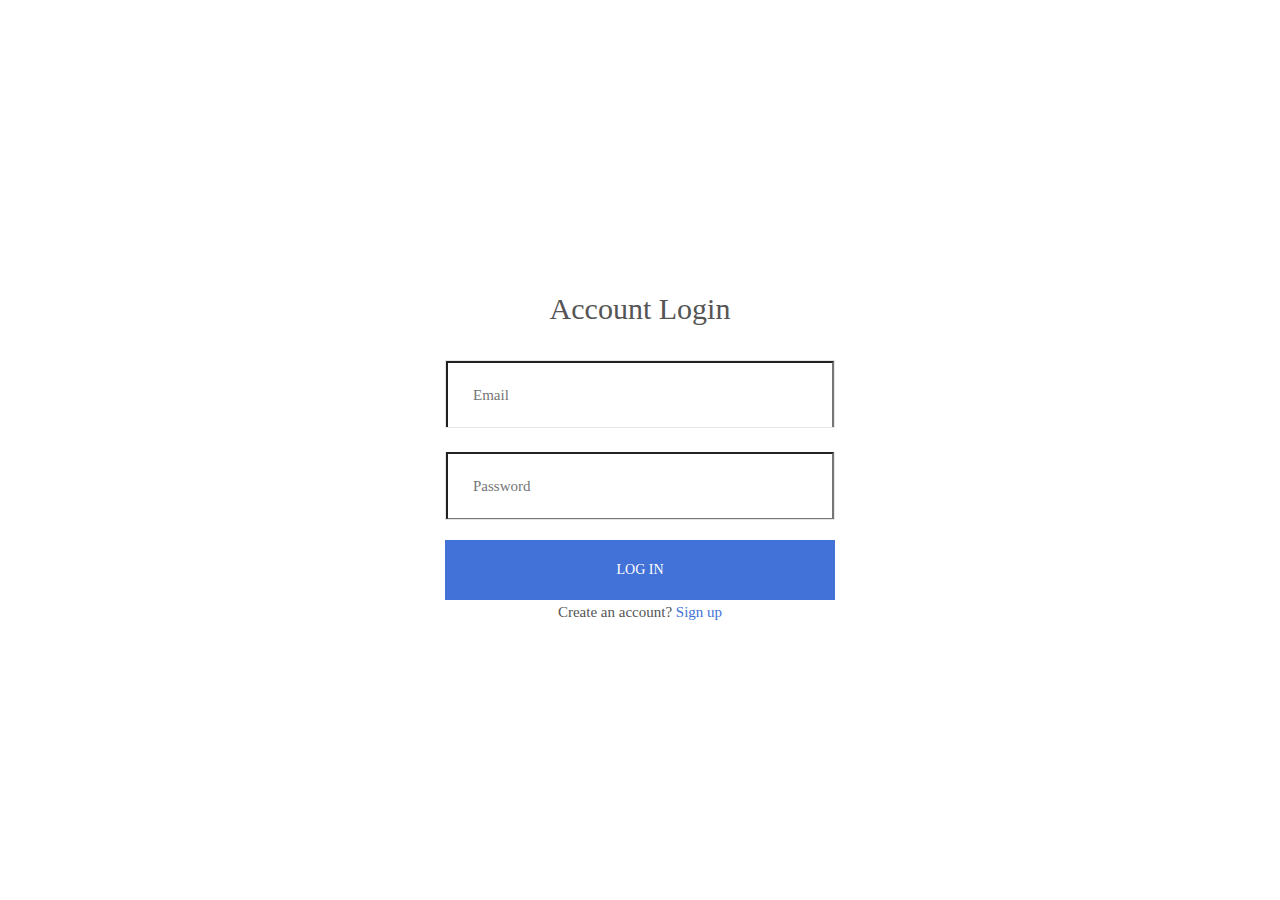
<file: index.html>
<!DOCTYPE html>
<html lang="en">
<head>
	<title>Login Page</title>
	<meta charset="UTF-8">
	<meta name="viewport" content="width=device-width, initial-scale=1">
<link rel="stylesheet" href="https://stackpath.bootstrapcdn.com/bootstrap/4.2.1/css/bootstrap.min.css">




	<link rel="stylesheet" type="text/css" href="css/util.css">
	<link rel="stylesheet" type="text/css" href="css/main.css">
<!--===============================================================================================-->
</head>
<body>
	<div class="limiter">
		<div class="container-login100">
			<div class="wrap-login100 p-l-55 p-r-55 p-t-65 p-b-50">
				<form class="login100-form validate-form" action= "home.html" >
					<span class="login100-form-title p-b-33" role="heading">
						Account Login	
					</span>
					<div class="wrap-input100 validate-input" data-validate = "Valid email is required: ex@abc.xyz">
						<input aria-label="Email" class="input100" type="email" name="email" placeholder="Email" required >
						
					</div><br>
					<div class="wrap-input100 rs1 validate-input" data-validate="Password is required">
						<input aria-label="Password" class="input100" type="password" name="pass" placeholder="Password"  required >
						
					</div>
					<div class="container-login100-form-btn m-t-20">
						<button class="login100-form-btn" >
							Log In
						</button>
					</div>
				
					<div class="text-center">
						<span class="txt1">
							Create an account?
						</span>

						<a href="signup.html" class="txt2 hov1">
							Sign up
						</a>
					</div>
				</form>
			</div>
		</div>
	</div>
</body>
</html>
</file>
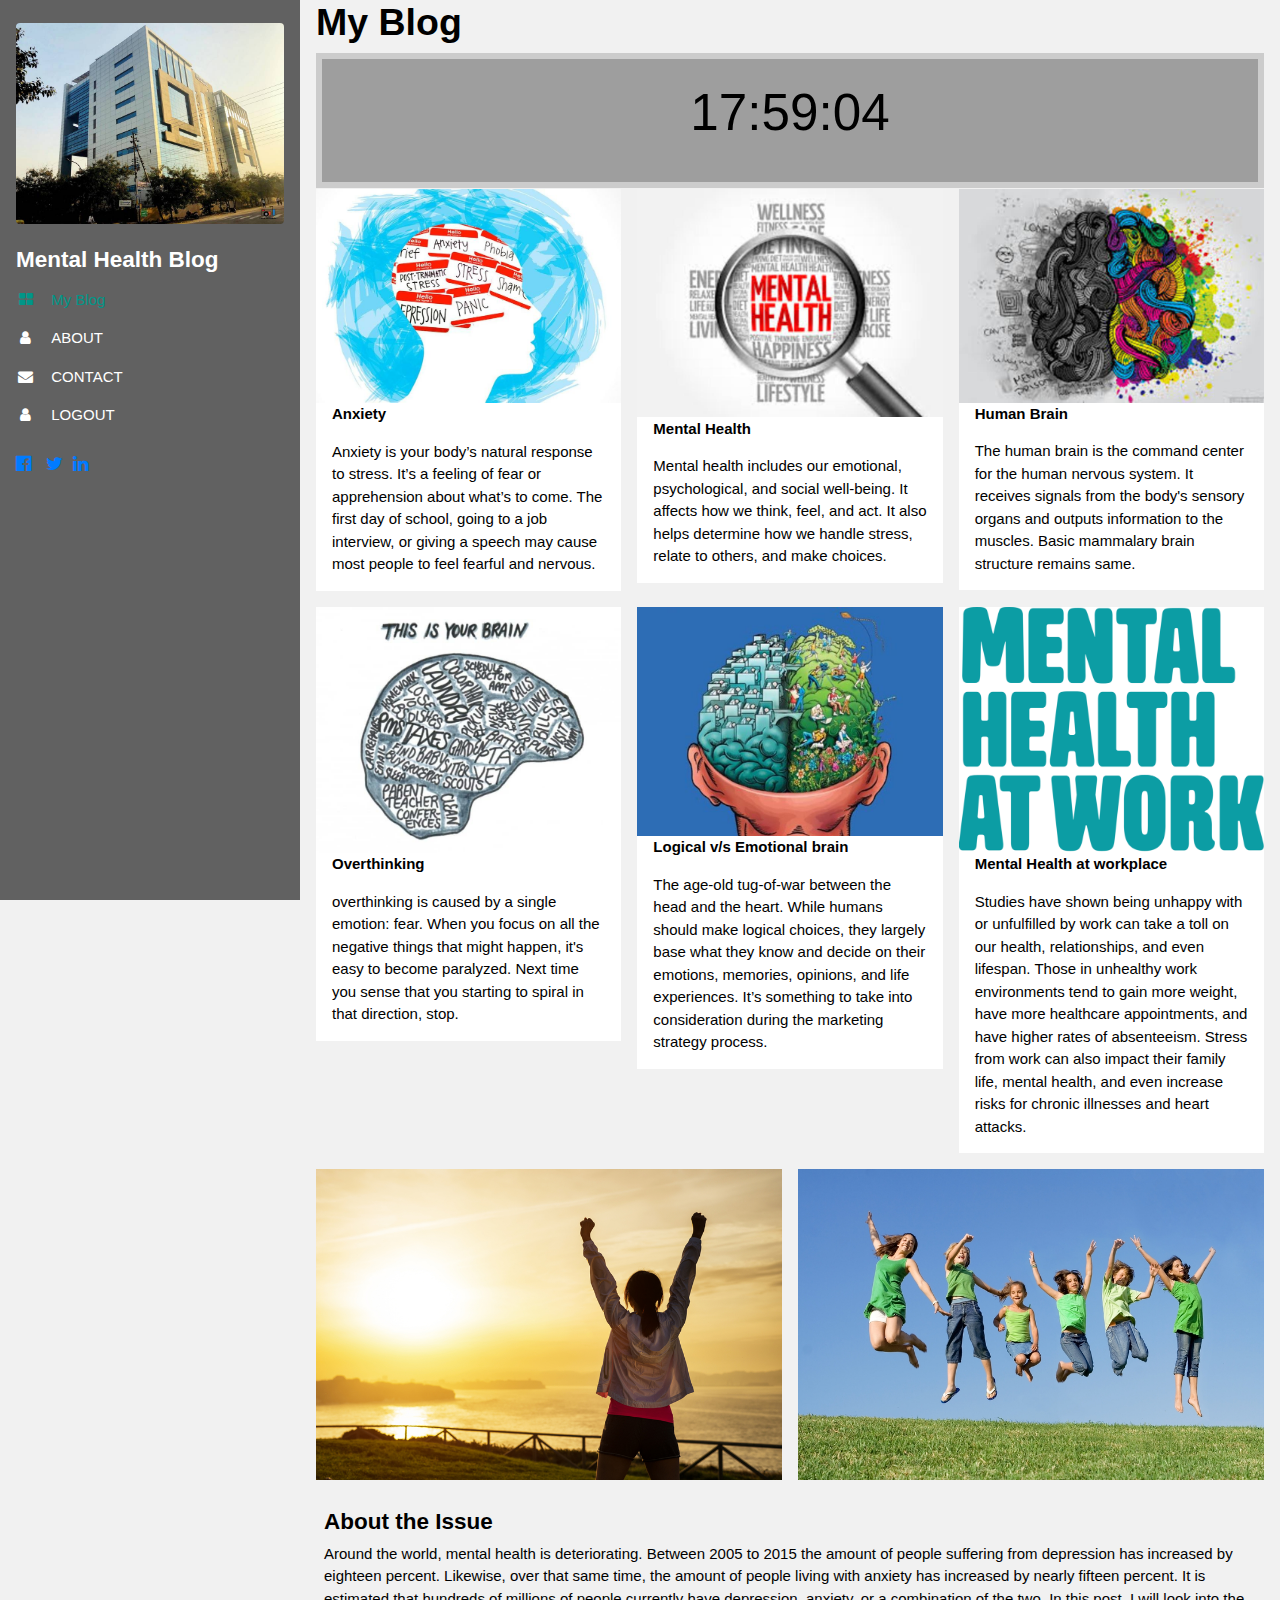
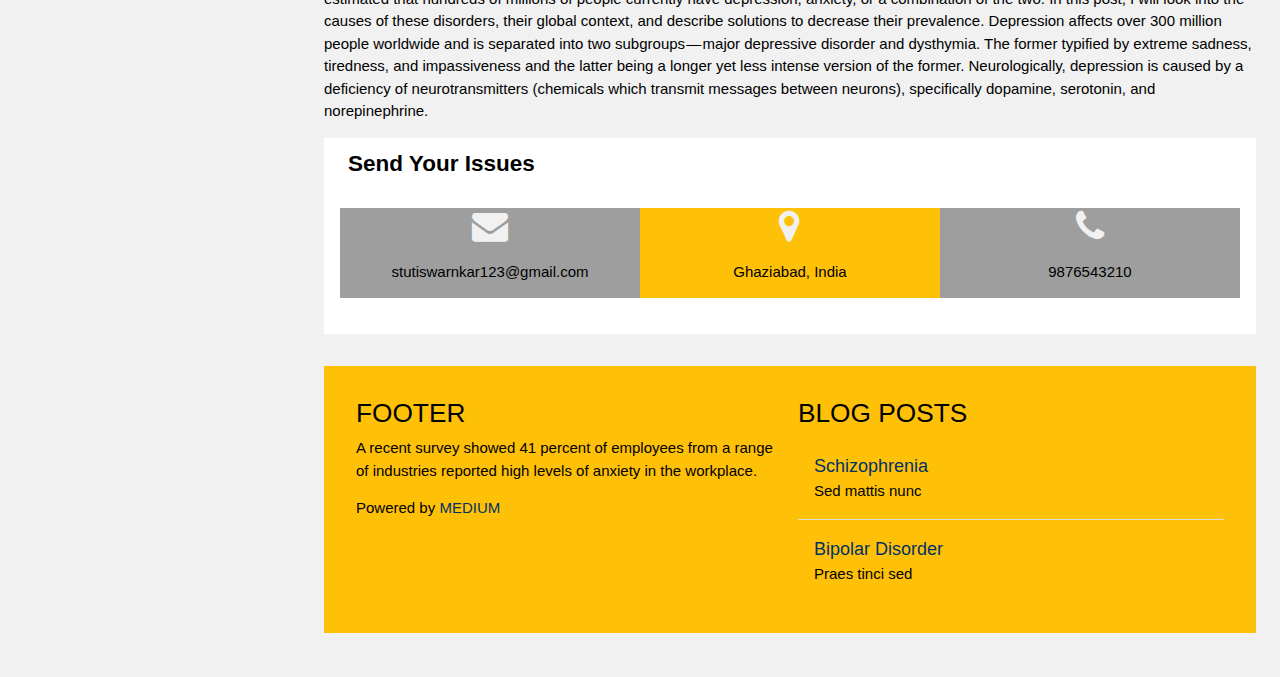
<file: home.html>
<!DOCTYPE html>
<html lang="en">
<title>Home Page</title>
<meta charset="UTF-8">
<meta name="viewport" content="width=device-width, initial-scale=1">
<link rel="stylesheet" href="https://www.w3schools.com/w3css/4/w3.css">
<link rel="stylesheet" href="https://fonts.googleapis.com/css?family=Raleway">
<link rel="stylesheet" href="https://cdnjs.cloudflare.com/ajax/libs/font-awesome/4.7.0/css/font-awesome.min.css">
<link rel="stylesheet" type="text/css" href="./css/forhome.css">
<link rel="stylesheet" href="https://stackpath.bootstrapcdn.com/bootstrap/4.2.1/css/bootstrap.min.css">
<!-- <script src="startTime.js" type="javascript"></script> -->
<body class="w3-light-grey w3-content" onload="startTime()">

<!-- Sidebar/menu -->
<nav class="w3-sidebar w3-collapse w3-dark-grey w3-animate-left" id="mySidebar"><br>
  <div class="w3-container">
    <a href="#" onclick="w3_close()" class="w3-hide-large w3-right w3-jumbo w3-padding w3-hover-grey" title="close menu">
      <i class="fa fa-remove"></i>
    </a>
    <img src="./img/off1.jpg" alt="profile" class="w3-round"><br><br>
    <h4><b>Mental Health Blog</b></h4>

  </div>
  <div class="w3-bar-block">
    <a href="#blog" onclick="w3_close()" class="w3-bar-item w3-button w3-padding w3-text-teal"><i class="fa fa-th-large fa-fw w3-margin-right"></i>My Blog</a>
    <a href="#about" onclick="w3_close()" class="w3-bar-item w3-button w3-padding"><i class="fa fa-user fa-fw w3-margin-right"></i>ABOUT</a>
    <a href="#contact" onclick="w3_close()" class="w3-bar-item w3-button w3-padding"><i class="fa fa-envelope fa-fw w3-margin-right"></i>CONTACT</a>
    <a href="login.html" onclick="w3_close()" class="w3-bar-item w3-button w3-padding"><i class="fa fa-user fa-fw w3-margin-right"></i>LOGOUT</a>

  </div>
  <div class="w3-panel w3-large">
    <a href="https://www.facebook.com"> <i class="fa fa-facebook-official w3-hover-opacity"></i></a>
&nbsp;

    <a href="https://www.twitter.com"><i class="fa fa-twitter w3-hover-opacity"></i></a>&nbsp;
    <a href="https://in.linkedin.com"><i class="fa fa-linkedin w3-hover-opacity"></i></a>
  </div>
</nav>

<!-- Overlay effect when opening sidebar on small screens -->
<div class="w3-overlay w3-hide-large w3-animate-opacity" onclick="w3_close()" title="close side menu" id="myOverlay"></div>

<!-- !PAGE CONTENT! -->
<div class="w3-main">

  <!-- Header -->
  <header id="blog">
    <a href="#"><img src="./img/off1.jpg" alt="profile" class="w3-circle w3-right w3-margin w3-hide-large w3-hover-opacity"></a>
    <span class="w3-button w3-hide-large w3-xxlarge w3-hover-text-grey" onclick="w3_open()"><i class="fa fa-bars"></i></span>
    <div class="w3-container">
    <h1><b>My Blog</b></h1>

    <div class="w3-grey w3-center w3-button w3-block w3-padding-16 editing_timer w3-topbar w3-bottombar w3-leftbar w3-rightbar"  aria-live="polite" aria-atomic="true">
        <p id="timer" style="font-size:4vw;">
            <script src="startTime.js"></script>
        </p>    
      </div>
    </div>
  </header>

  <!-- First Photo Grid-->
  <div class="w3-row-padding resize">
    <div class="w3-third w3-container w3-margin-bottom gridgrid">
      <img src="./img/m1.jpg" alt="Anxiety" class="w3-hover-opacity">
      <div class="w3-container w3-white">
        <p><b>Anxiety</b></p>
        <p>Anxiety is your body’s natural response to stress. It’s a feeling of fear or apprehension about what’s to come. The first day of school, going to a job interview, or giving a speech may cause most people to feel fearful and nervous.</p>
      </div>
    </div>
    <div class="w3-third w3-container w3-margin-bottom">
      <img src="./img/m4.jpeg" alt="Mental Health"  class="w3-hover-opacity">
      <div class="w3-container w3-white">
        <p><b>Mental Health</b></p>
        <p>Mental health includes our emotional, psychological, and social well-being. It affects how we think, feel, and act. It also helps determine how we handle stress, relate to others, and make choices. </p>
      </div>
    </div>
    <div class="w3-third w3-container">
      <img src="./img/m3.jpeg" alt="Human Brain"  class="w3-hover-opacity">
      <div class="w3-container w3-white">
        <p><b>Human Brain</b></p>
        <p>The human brain is the command center for the human nervous system. It receives signals from the body's sensory organs and outputs information to the muscles. Basic mammalary brain structure remains same.
        </p>
      </div>
    </div>
  </div>

  <!-- Second Photo Grid-->
  <div class="w3-row-padding resize">
    <div class="w3-third w3-container w3-margin-bottom">
      <img src="./img/f1.jpg" alt="overthinking" class="w3-hover-opacity">
      <div class="w3-container w3-white">
        <p><b>Overthinking</b></p>
        <p>overthinking is caused by a single emotion: fear. When you focus on all the negative things that might happen, it's easy to become paralyzed. Next time you sense that you starting to spiral in that direction, stop.</p>
      </div>
    </div>
    <div class="w3-third w3-container w3-margin-bottom">
      <img src="./img/f3.jpg" alt="logic v/s emotion"  class="w3-hover-opacity">
      <div class="w3-container w3-white">
        <p><b>Logical v/s Emotional brain</b></p>
        <p>The age-old tug-of-war between the head and the heart. While humans should make logical choices, they largely base what they know and decide on their emotions, memories, opinions, and life experiences. It’s something to take into consideration during the marketing strategy process.

        </p>
      </div>
    </div>
    <div class="w3-third w3-container">
      <img src="./img/m6.png" alt="mental health at workplace"  class="w3-hover-opacity">
      <div class="w3-container w3-white">
        <p><b>Mental Health at workplace</b></p>
        <p>Studies have shown being unhappy with or unfulfilled by work can take a toll on our health, relationships, and even lifespan. Those in unhealthy work environments tend to gain more weight, have more healthcare appointments, and have higher rates of absenteeism. Stress from work can also impact their family life, mental health, and even increase risks for chronic illnesses and heart attacks.</p>
      </div>
    </div>
  </div>



  <!-- Images of Me -->
  <div class="w3-row-padding w3-padding-16" id="about">
    <div class="w3-col m6">
      <img src="./img/he1.jpg" alt="happy" >
    </div>
    <div class="w3-col m6">
      <img src="./img/he3.jpg" alt="happy" >
    </div>
  </div>

  <div class="w3-container w3-padding-large">
    <h4><b>About the Issue</b></h4>
<p>Around the world, mental health is deteriorating. Between 2005 to 2015 the amount of people suffering from depression has increased by eighteen percent. Likewise, over that same time, the amount of people living with anxiety has increased by nearly fifteen percent. It is estimated that hundreds of millions of people currently have depression, anxiety, or a combination of the two. In this post, I will look into the causes of these disorders, their global context, and describe solutions to decrease their prevalence.

Depression affects over 300 million people worldwide and is separated into two subgroups — major depressive disorder and dysthymia. The former typified by extreme sadness, tiredness, and impassiveness and the latter being a longer yet less intense version of the former. Neurologically, depression is caused by a deficiency of neurotransmitters (chemicals which transmit messages between neurons), specifically dopamine, serotonin, and norepinephrine.</p>
  




  <!-- Contact Section -->
  <div class="w3-container w3-padding-large w3-white">
    <h4 id="contact"><b>Send Your Issues</b></h4>
    <div class="w3-row-padding w3-center w3-padding-24">
      <div class="w3-third w3-grey">
        <p><i class="fa fa-envelope w3-xxlarge w3-text-light-grey"></i></p>
        <p>stutiswarnkar123@gmail.com</p>
      </div>
      <div class="w3-third w3-amber">
        <p><i class="fa fa-map-marker w3-xxlarge w3-text-light-grey"></i></p>
        <p>Ghaziabad, India</p>
      </div>
      <div class="w3-third w3-grey">
        <p><i class="fa fa-phone w3-xxlarge w3-text-light-grey"></i></p>
        <p>9876543210</p>
      </div>
    </div>

  </div>

  <!-- Footer -->
  <footer class="w3-container w3-padding-32 w3-amber">
  <div class="w3-row-padding">
    <div class="w3-half">
      <h3>FOOTER</h3>
      <p>A recent survey showed 41 percent of employees from a range of industries reported high levels of anxiety in the workplace.

      </p>
      <p>Powered by <a href="https://medium.com/@blumfest/global-depression-and-anxiety-148afd856432" style="color:#003166;" target="_blank">MEDIUM</a></p>
    </div>

    <div class="w3-half">
      <h3>BLOG POSTS</h3>
      <ul class="w3-ul w3-hoverable">
        <li class="w3-padding-16">

          <span class="w3-large"> <a href="https://www.nami.org/learn-more/mental-health-conditions/schizophrenia" style="color:#003166;">Schizophrenia</a></span><br>
          <span>Sed mattis nunc</span>
        </li>
        <li class="w3-padding-16">
          <span class="w3-large"> <a href="https://www.nami.org/learn-more/mental-health-conditions/bipolar" style="color:#003166;"> Bipolar Disorder</a></span><br>
          <span>Praes tinci sed</span>
        </li>
      </ul>
    </div>

    <div class="w3-half">

    </div>

  </div>
  </footer>

  
<!-- End page content -->
</div>

<script>
// Script to open and close sidebar
function w3_open() {
    document.getElementById("mySidebar").style.display = "block";
    document.getElementById("myOverlay").style.display = "block";
}

function w3_close() {
    document.getElementById("mySidebar").style.display = "none";
    document.getElementById("myOverlay").style.display = "none";
}
</script>

</body>
</html>
</file>
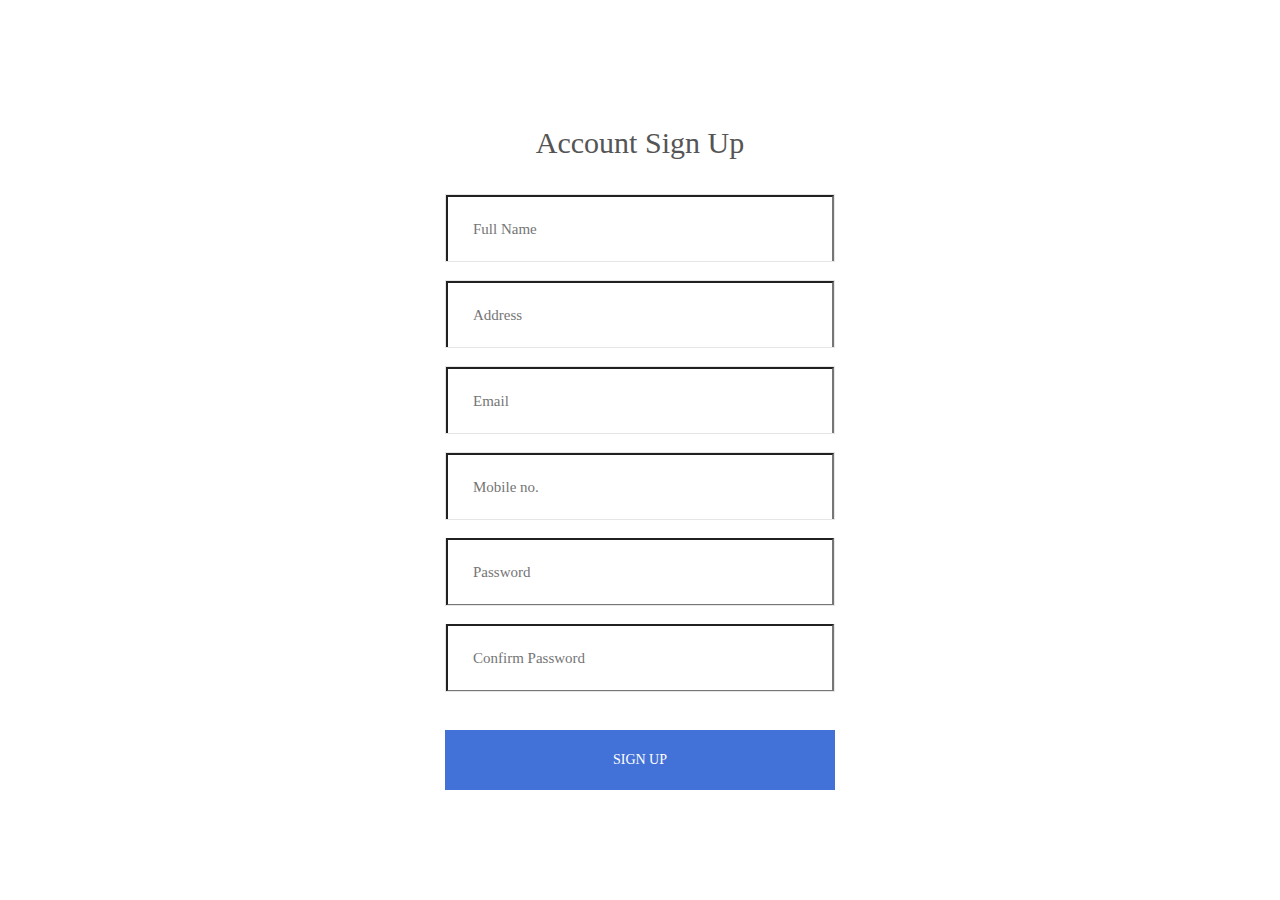
<file: signup.html>
<!DOCTYPE html>
<html lang="en">
<head>
	<title>Sign Up Page</title>
	<meta charset="UTF-8">
	<meta name="viewport" content="width=device-width, initial-scale=1">





	<link rel="stylesheet" type="text/css" href="css/util.css">
	<link rel="stylesheet" type="text/css" href="css/main.css">
<!--===============================================================================================-->
</head>
<body>

	<div class="limiter">
		<div class="container-signup100">
			<div class="wrap-login100 p-l-55 p-r-55 p-t-65 p-b-50">
				<form class="login100-form validate-form" onsubmit="validate.js" action="home.html" >
					<span class="login100-form-title p-b-33">
						Account Sign Up
					</span>

						
					<div class="wrap-input100" >
						<input aria-label="Name" class="input100" type="text" name="name" placeholder="Full Name" required>
						
					</div><br>
					
					<div class="wrap-input100 ">
						<input aria-label="Address" class="input100" type="text" name="address" placeholder="Address" required>

					</div><br>
					
					<div class="wrap-input100 validate-input" data-validate = "Valid email is required: ex@abc.xyz">
						<input aria-label="E-Mail" class="input100" type="email" name="email" placeholder="Email" required>

					</div><br>
					<!-- <div class="wrap-input100">
						<select>
	                    <option selected="selected" disabled="disabled">Select a gender</option>
	                    <option value="male"><label for="male">Male</label></option>
	                    <option value="female"><label for="female">Female</label></option>
	                    <option value="transgender"><label for="transgender">Others</label></option>
	                </select>

					</div><br> -->
					<!-- <div class="wrap-input100">
						<input class="input100" type="date" name="dob" placeholder="D.O.B" required>


					</div><br> -->
					
					<div class="wrap-input100" >
						<input aria-label="Mobile Number" class="input100" type="text" name="mobile" placeholder="Mobile no." required>
					</div><br>

					
					<div class="wrap-input100 rs1 validate-input" data-validate="Password is required">
						<input aria-label="Password" class="input100" type="password" id="pass" pattern="(?=.*\d)(?=.*[a-z])(?=.*[A-Z]).{8,}" placeholder="Password">
						
					</div><br>
					
					<div class="wrap-input100 rs1 validate-input" data-validate="Password is required">
						<input aria-label="Confirm Password" class="input100" type="password" id="pass-rep" placeholder="Confirm Password">
						
					</div><br>

						<!-- <div class="wrap-input100">
							<label for="Photo">Profile Photo</label>
              <input id="image" type="file" name="profile_photo" placeholder="Photo" required="" capture>
						</div> -->

					<div class="container-login100-form-btn m-t-20">
						<button class="login100-form-btn" type="submit">

							Sign Up
						</button>
					</div>

					<script src="validate.js"></script>

				</form>
			</div>
		</div>
	</div>




</body>
</html>
</file>
<file: css/util.css>
/*[ PADDING ]
///////////////////////////////////////////////////////////
*/
.p-t-0 {padding-top: 0px;}
.p-t-1 {padding-top: 1px;}
.p-t-2 {padding-top: 2px;}
.p-t-3 {padding-top: 3px;}
.p-t-4 {padding-top: 4px;}
.p-t-5 {padding-top: 5px;}
.p-t-6 {padding-top: 6px;}
.p-t-7 {padding-top: 7px;}
.p-t-8 {padding-top: 8px;}
.p-t-9 {padding-top: 9px;}
.p-t-10 {padding-top: 10px;}
.p-t-11 {padding-top: 11px;}
.p-t-12 {padding-top: 12px;}
.p-t-13 {padding-top: 13px;}
.p-t-14 {padding-top: 14px;}
.p-t-15 {padding-top: 15px;}
.p-t-16 {padding-top: 16px;}
.p-t-17 {padding-top: 17px;}
.p-t-18 {padding-top: 18px;}
.p-t-19 {padding-top: 19px;}
.p-t-20 {padding-top: 20px;}
.p-t-21 {padding-top: 21px;}
.p-t-22 {padding-top: 22px;}
.p-t-23 {padding-top: 23px;}
.p-t-24 {padding-top: 24px;}
.p-t-25 {padding-top: 25px;}

.p-t-65 {padding-top: 65px;}


.p-b-33 {padding-bottom: 33px;}

.p-b-50 {padding-bottom: 50px;}

.p-l-0 {padding-left: 0px;}
.p-l-1 {padding-left: 1px;}
.p-l-2 {padding-left: 2px;}
.p-l-3 {padding-left: 3px;}
.p-l-4 {padding-left: 4px;}
.p-l-5 {padding-left: 5px;}
.p-l-6 {padding-left: 6px;}
.p-l-7 {padding-left: 7px;}
.p-l-8 {padding-left: 8px;}
.p-l-9 {padding-left: 9px;}
.p-l-10 {padding-left: 10px;}
.p-l-11 {padding-left: 11px;}
.p-l-12 {padding-left: 12px;}
.p-l-13 {padding-left: 13px;}
.p-l-14 {padding-left: 14px;}
.p-l-15 {padding-left: 15px;}
.p-l-16 {padding-left: 16px;}
.p-l-17 {padding-left: 17px;}
.p-l-18 {padding-left: 18px;}
.p-l-19 {padding-left: 19px;}
.p-l-20 {padding-left: 20px;}
.p-l-21 {padding-left: 21px;}
.p-l-22 {padding-left: 22px;}
.p-l-23 {padding-left: 23px;}
.p-l-24 {padding-left: 24px;}
.p-l-25 {padding-left: 25px;}
.p-l-26 {padding-left: 26px;}
.p-l-27 {padding-left: 27px;}
.p-l-28 {padding-left: 28px;}
.p-l-29 {padding-left: 29px;}
.p-l-30 {padding-left: 30px;}
.p-l-31 {padding-left: 31px;}
.p-l-32 {padding-left: 32px;}
.p-l-33 {padding-left: 33px;}
.p-l-34 {padding-left: 34px;}
.p-l-35 {padding-left: 35px;}
.p-l-36 {padding-left: 36px;}
.p-l-37 {padding-left: 37px;}
.p-l-38 {padding-left: 38px;}
.p-l-39 {padding-left: 39px;}
.p-l-40 {padding-left: 40px;}
.p-l-41 {padding-left: 41px;}
.p-l-42 {padding-left: 42px;}
.p-l-43 {padding-left: 43px;}
.p-l-44 {padding-left: 44px;}
.p-l-45 {padding-left: 45px;}
.p-l-46 {padding-left: 46px;}
.p-l-47 {padding-left: 47px;}
.p-l-48 {padding-left: 48px;}
.p-l-49 {padding-left: 49px;}
.p-l-50 {padding-left: 50px;}
.p-l-51 {padding-left: 51px;}
.p-l-52 {padding-left: 52px;}
.p-l-53 {padding-left: 53px;}
.p-l-54 {padding-left: 54px;}
.p-l-55 {padding-left: 55px;}
.p-l-56 {padding-left: 56px;}
.p-l-57 {padding-left: 57px;}
.p-l-58 {padding-left: 58px;}
.p-l-59 {padding-left: 59px;}
.p-l-60 {padding-left: 60px;}
.p-l-61 {padding-left: 61px;}
.p-l-62 {padding-left: 62px;}
.p-l-63 {padding-left: 63px;}
.p-l-64 {padding-left: 64px;}
.p-l-65 {padding-left: 65px;}
.p-l-66 {padding-left: 66px;}
.p-l-67 {padding-left: 67px;}
.p-l-68 {padding-left: 68px;}
.p-l-69 {padding-left: 69px;}
.p-l-70 {padding-left: 70px;}
.p-l-71 {padding-left: 71px;}
.p-l-72 {padding-left: 72px;}
.p-l-73 {padding-left: 73px;}
.p-l-74 {padding-left: 74px;}
.p-l-75 {padding-left: 75px;}
.p-l-76 {padding-left: 76px;}
.p-l-77 {padding-left: 77px;}
.p-l-78 {padding-left: 78px;}
.p-l-79 {padding-left: 79px;}
.p-l-80 {padding-left: 80px;}
.p-l-81 {padding-left: 81px;}
.p-l-82 {padding-left: 82px;}
.p-l-83 {padding-left: 83px;}
.p-l-84 {padding-left: 84px;}
.p-l-85 {padding-left: 85px;}
.p-l-86 {padding-left: 86px;}
.p-l-87 {padding-left: 87px;}
.p-l-88 {padding-left: 88px;}
.p-l-89 {padding-left: 89px;}
.p-l-90 {padding-left: 90px;}
.p-l-91 {padding-left: 91px;}
.p-l-92 {padding-left: 92px;}
.p-l-93 {padding-left: 93px;}
.p-l-94 {padding-left: 94px;}
.p-l-95 {padding-left: 95px;}
.p-l-96 {padding-left: 96px;}
.p-l-97 {padding-left: 97px;}
.p-l-98 {padding-left: 98px;}
.p-l-99 {padding-left: 99px;}
.p-l-100 {padding-left: 100px;}
.p-l-101 {padding-left: 101px;}
.p-l-102 {padding-left: 102px;}
.p-l-103 {padding-left: 103px;}
.p-l-104 {padding-left: 104px;}
.p-l-105 {padding-left: 105px;}
.p-l-106 {padding-left: 106px;}
.p-l-107 {padding-left: 107px;}
.p-l-108 {padding-left: 108px;}
.p-l-109 {padding-left: 109px;}
.p-l-110 {padding-left: 110px;}
.p-l-111 {padding-left: 111px;}
.p-l-112 {padding-left: 112px;}
.p-l-113 {padding-left: 113px;}
.p-l-114 {padding-left: 114px;}
.p-l-115 {padding-left: 115px;}
.p-l-116 {padding-left: 116px;}
.p-l-117 {padding-left: 117px;}
.p-l-118 {padding-left: 118px;}
.p-l-119 {padding-left: 119px;}
.p-l-120 {padding-left: 120px;}
.p-l-121 {padding-left: 121px;}
.p-l-122 {padding-left: 122px;}
.p-l-123 {padding-left: 123px;}
.p-l-124 {padding-left: 124px;}
.p-l-125 {padding-left: 125px;}
.p-l-126 {padding-left: 126px;}
.p-l-127 {padding-left: 127px;}
.p-l-128 {padding-left: 128px;}
.p-l-129 {padding-left: 129px;}
.p-l-130 {padding-left: 130px;}
.p-l-131 {padding-left: 131px;}
.p-l-132 {padding-left: 132px;}
.p-l-133 {padding-left: 133px;}
.p-l-134 {padding-left: 134px;}
.p-l-135 {padding-left: 135px;}
.p-l-136 {padding-left: 136px;}
.p-l-137 {padding-left: 137px;}
.p-l-138 {padding-left: 138px;}
.p-l-139 {padding-left: 139px;}
.p-l-140 {padding-left: 140px;}
.p-l-141 {padding-left: 141px;}
.p-l-142 {padding-left: 142px;}
.p-l-143 {padding-left: 143px;}
.p-l-144 {padding-left: 144px;}
.p-l-145 {padding-left: 145px;}
.p-l-146 {padding-left: 146px;}
.p-l-147 {padding-left: 147px;}
.p-l-148 {padding-left: 148px;}
.p-l-149 {padding-left: 149px;}
.p-l-150 {padding-left: 150px;}
.p-l-151 {padding-left: 151px;}
.p-l-152 {padding-left: 152px;}
.p-l-153 {padding-left: 153px;}
.p-l-154 {padding-left: 154px;}
.p-l-155 {padding-left: 155px;}
.p-l-156 {padding-left: 156px;}
.p-l-157 {padding-left: 157px;}
.p-l-158 {padding-left: 158px;}
.p-l-159 {padding-left: 159px;}
.p-l-160 {padding-left: 160px;}
.p-l-161 {padding-left: 161px;}
.p-l-162 {padding-left: 162px;}
.p-l-163 {padding-left: 163px;}
.p-l-164 {padding-left: 164px;}
.p-l-165 {padding-left: 165px;}
.p-l-166 {padding-left: 166px;}
.p-l-167 {padding-left: 167px;}
.p-l-168 {padding-left: 168px;}
.p-l-169 {padding-left: 169px;}
.p-l-170 {padding-left: 170px;}
.p-l-171 {padding-left: 171px;}
.p-l-172 {padding-left: 172px;}
.p-l-173 {padding-left: 173px;}
.p-l-174 {padding-left: 174px;}
.p-l-175 {padding-left: 175px;}
.p-l-176 {padding-left: 176px;}
.p-l-177 {padding-left: 177px;}
.p-l-178 {padding-left: 178px;}
.p-l-179 {padding-left: 179px;}
.p-l-180 {padding-left: 180px;}
.p-l-181 {padding-left: 181px;}
.p-l-182 {padding-left: 182px;}
.p-l-183 {padding-left: 183px;}
.p-l-184 {padding-left: 184px;}
.p-l-185 {padding-left: 185px;}
.p-l-186 {padding-left: 186px;}
.p-l-187 {padding-left: 187px;}
.p-l-188 {padding-left: 188px;}
.p-l-189 {padding-left: 189px;}
.p-l-190 {padding-left: 190px;}
.p-l-191 {padding-left: 191px;}
.p-l-192 {padding-left: 192px;}
.p-l-193 {padding-left: 193px;}
.p-l-194 {padding-left: 194px;}
.p-l-195 {padding-left: 195px;}
.p-l-196 {padding-left: 196px;}
.p-l-197 {padding-left: 197px;}
.p-l-198 {padding-left: 198px;}
.p-l-199 {padding-left: 199px;}
.p-l-200 {padding-left: 200px;}
.p-l-201 {padding-left: 201px;}
.p-l-202 {padding-left: 202px;}
.p-l-203 {padding-left: 203px;}
.p-l-204 {padding-left: 204px;}
.p-l-205 {padding-left: 205px;}
.p-l-206 {padding-left: 206px;}
.p-l-207 {padding-left: 207px;}
.p-l-208 {padding-left: 208px;}
.p-l-209 {padding-left: 209px;}
.p-l-210 {padding-left: 210px;}
.p-l-211 {padding-left: 211px;}
.p-l-212 {padding-left: 212px;}
.p-l-213 {padding-left: 213px;}
.p-l-214 {padding-left: 214px;}
.p-l-215 {padding-left: 215px;}
.p-l-216 {padding-left: 216px;}
.p-l-217 {padding-left: 217px;}
.p-l-218 {padding-left: 218px;}
.p-l-219 {padding-left: 219px;}
.p-l-220 {padding-left: 220px;}
.p-l-221 {padding-left: 221px;}
.p-l-222 {padding-left: 222px;}
.p-l-223 {padding-left: 223px;}
.p-l-224 {padding-left: 224px;}
.p-l-225 {padding-left: 225px;}
.p-l-226 {padding-left: 226px;}
.p-l-227 {padding-left: 227px;}
.p-l-228 {padding-left: 228px;}
.p-l-229 {padding-left: 229px;}
.p-l-230 {padding-left: 230px;}
.p-l-231 {padding-left: 231px;}
.p-l-232 {padding-left: 232px;}
.p-l-233 {padding-left: 233px;}
.p-l-234 {padding-left: 234px;}
.p-l-235 {padding-left: 235px;}
.p-l-236 {padding-left: 236px;}
.p-l-237 {padding-left: 237px;}
.p-l-238 {padding-left: 238px;}
.p-l-239 {padding-left: 239px;}
.p-l-240 {padding-left: 240px;}
.p-l-241 {padding-left: 241px;}
.p-l-242 {padding-left: 242px;}
.p-l-243 {padding-left: 243px;}
.p-l-244 {padding-left: 244px;}
.p-l-245 {padding-left: 245px;}
.p-l-246 {padding-left: 246px;}
.p-l-247 {padding-left: 247px;}
.p-l-248 {padding-left: 248px;}
.p-l-249 {padding-left: 249px;}
.p-l-250 {padding-left: 250px;}
.p-r-0 {padding-right: 0px;}
.p-r-1 {padding-right: 1px;}
.p-r-2 {padding-right: 2px;}
.p-r-3 {padding-right: 3px;}
.p-r-4 {padding-right: 4px;}
.p-r-5 {padding-right: 5px;}
.p-r-6 {padding-right: 6px;}
.p-r-7 {padding-right: 7px;}
.p-r-8 {padding-right: 8px;}
.p-r-9 {padding-right: 9px;}
.p-r-10 {padding-right: 10px;}
.p-r-11 {padding-right: 11px;}
.p-r-12 {padding-right: 12px;}
.p-r-13 {padding-right: 13px;}
.p-r-14 {padding-right: 14px;}
.p-r-15 {padding-right: 15px;}
.p-r-16 {padding-right: 16px;}
.p-r-17 {padding-right: 17px;}
.p-r-18 {padding-right: 18px;}
.p-r-19 {padding-right: 19px;}
.p-r-20 {padding-right: 20px;}
.p-r-21 {padding-right: 21px;}
.p-r-22 {padding-right: 22px;}
.p-r-23 {padding-right: 23px;}
.p-r-24 {padding-right: 24px;}
.p-r-25 {padding-right: 25px;}
.p-r-26 {padding-right: 26px;}
.p-r-27 {padding-right: 27px;}
.p-r-28 {padding-right: 28px;}
.p-r-29 {padding-right: 29px;}
.p-r-30 {padding-right: 30px;}
.p-r-31 {padding-right: 31px;}
.p-r-32 {padding-right: 32px;}
.p-r-33 {padding-right: 33px;}
.p-r-34 {padding-right: 34px;}
.p-r-35 {padding-right: 35px;}
.p-r-36 {padding-right: 36px;}
.p-r-37 {padding-right: 37px;}
.p-r-38 {padding-right: 38px;}
.p-r-39 {padding-right: 39px;}
.p-r-40 {padding-right: 40px;}
.p-r-41 {padding-right: 41px;}
.p-r-42 {padding-right: 42px;}
.p-r-43 {padding-right: 43px;}
.p-r-44 {padding-right: 44px;}
.p-r-45 {padding-right: 45px;}
.p-r-46 {padding-right: 46px;}
.p-r-47 {padding-right: 47px;}
.p-r-48 {padding-right: 48px;}
.p-r-49 {padding-right: 49px;}
.p-r-50 {padding-right: 50px;}
.p-r-51 {padding-right: 51px;}
.p-r-52 {padding-right: 52px;}
.p-r-53 {padding-right: 53px;}
.p-r-54 {padding-right: 54px;}
.p-r-55 {padding-right: 55px;}
.p-r-56 {padding-right: 56px;}
.p-r-57 {padding-right: 57px;}
.p-r-58 {padding-right: 58px;}
.p-r-59 {padding-right: 59px;}
.p-r-60 {padding-right: 60px;}
.p-r-61 {padding-right: 61px;}
.p-r-62 {padding-right: 62px;}
.p-r-63 {padding-right: 63px;}
.p-r-64 {padding-right: 64px;}
.p-r-65 {padding-right: 65px;}
.p-r-66 {padding-right: 66px;}
.p-r-67 {padding-right: 67px;}
.p-r-68 {padding-right: 68px;}
.p-r-69 {padding-right: 69px;}
.p-r-70 {padding-right: 70px;}
.p-r-71 {padding-right: 71px;}
.p-r-72 {padding-right: 72px;}
.p-r-73 {padding-right: 73px;}
.p-r-74 {padding-right: 74px;}
.p-r-75 {padding-right: 75px;}
.p-r-76 {padding-right: 76px;}
.p-r-77 {padding-right: 77px;}
.p-r-78 {padding-right: 78px;}
.p-r-79 {padding-right: 79px;}
.p-r-80 {padding-right: 80px;}
.p-r-81 {padding-right: 81px;}
.p-r-82 {padding-right: 82px;}
.p-r-83 {padding-right: 83px;}
.p-r-84 {padding-right: 84px;}
.p-r-85 {padding-right: 85px;}
.p-r-86 {padding-right: 86px;}
.p-r-87 {padding-right: 87px;}
.p-r-88 {padding-right: 88px;}
.p-r-89 {padding-right: 89px;}
.p-r-90 {padding-right: 90px;}
.p-r-91 {padding-right: 91px;}
.p-r-92 {padding-right: 92px;}
.p-r-93 {padding-right: 93px;}
.p-r-94 {padding-right: 94px;}
.p-r-95 {padding-right: 95px;}
.p-r-96 {padding-right: 96px;}
.p-r-97 {padding-right: 97px;}
.p-r-98 {padding-right: 98px;}
.p-r-99 {padding-right: 99px;}
.p-r-100 {padding-right: 100px;}
.p-r-101 {padding-right: 101px;}
.p-r-102 {padding-right: 102px;}
.p-r-103 {padding-right: 103px;}
.p-r-104 {padding-right: 104px;}
.p-r-105 {padding-right: 105px;}
.p-r-106 {padding-right: 106px;}
.p-r-107 {padding-right: 107px;}
.p-r-108 {padding-right: 108px;}
.p-r-109 {padding-right: 109px;}
.p-r-110 {padding-right: 110px;}
.p-r-111 {padding-right: 111px;}
.p-r-112 {padding-right: 112px;}
.p-r-113 {padding-right: 113px;}
.p-r-114 {padding-right: 114px;}
.p-r-115 {padding-right: 115px;}
.p-r-116 {padding-right: 116px;}
.p-r-117 {padding-right: 117px;}
.p-r-118 {padding-right: 118px;}
.p-r-119 {padding-right: 119px;}
.p-r-120 {padding-right: 120px;}
.p-r-121 {padding-right: 121px;}
.p-r-122 {padding-right: 122px;}
.p-r-123 {padding-right: 123px;}
.p-r-124 {padding-right: 124px;}
.p-r-125 {padding-right: 125px;}
.p-r-126 {padding-right: 126px;}
.p-r-127 {padding-right: 127px;}
.p-r-128 {padding-right: 128px;}
.p-r-129 {padding-right: 129px;}
.p-r-130 {padding-right: 130px;}
.p-r-131 {padding-right: 131px;}
.p-r-132 {padding-right: 132px;}
.p-r-133 {padding-right: 133px;}
.p-r-134 {padding-right: 134px;}
.p-r-135 {padding-right: 135px;}
.p-r-136 {padding-right: 136px;}
.p-r-137 {padding-right: 137px;}
.p-r-138 {padding-right: 138px;}
.p-r-139 {padding-right: 139px;}
.p-r-140 {padding-right: 140px;}
.p-r-141 {padding-right: 141px;}
.p-r-142 {padding-right: 142px;}
.p-r-143 {padding-right: 143px;}
.p-r-144 {padding-right: 144px;}
.p-r-145 {padding-right: 145px;}
.p-r-146 {padding-right: 146px;}
.p-r-147 {padding-right: 147px;}
.p-r-148 {padding-right: 148px;}
.p-r-149 {padding-right: 149px;}
.p-r-150 {padding-right: 150px;}
.p-r-151 {padding-right: 151px;}
.p-r-152 {padding-right: 152px;}
.p-r-153 {padding-right: 153px;}
.p-r-154 {padding-right: 154px;}
.p-r-155 {padding-right: 155px;}
.p-r-156 {padding-right: 156px;}
.p-r-157 {padding-right: 157px;}
.p-r-158 {padding-right: 158px;}
.p-r-159 {padding-right: 159px;}
.p-r-160 {padding-right: 160px;}
.p-r-161 {padding-right: 161px;}
.p-r-162 {padding-right: 162px;}
.p-r-163 {padding-right: 163px;}
.p-r-164 {padding-right: 164px;}
.p-r-165 {padding-right: 165px;}
.p-r-166 {padding-right: 166px;}
.p-r-167 {padding-right: 167px;}
.p-r-168 {padding-right: 168px;}
.p-r-169 {padding-right: 169px;}
.p-r-170 {padding-right: 170px;}
.p-r-171 {padding-right: 171px;}
.p-r-172 {padding-right: 172px;}
.p-r-173 {padding-right: 173px;}
.p-r-174 {padding-right: 174px;}
.p-r-175 {padding-right: 175px;}
.p-r-176 {padding-right: 176px;}
.p-r-177 {padding-right: 177px;}
.p-r-178 {padding-right: 178px;}
.p-r-179 {padding-right: 179px;}
.p-r-180 {padding-right: 180px;}
.p-r-181 {padding-right: 181px;}
.p-r-182 {padding-right: 182px;}
.p-r-183 {padding-right: 183px;}
.p-r-184 {padding-right: 184px;}
.p-r-185 {padding-right: 185px;}
.p-r-186 {padding-right: 186px;}
.p-r-187 {padding-right: 187px;}
.p-r-188 {padding-right: 188px;}
.p-r-189 {padding-right: 189px;}
.p-r-190 {padding-right: 190px;}
.p-r-191 {padding-right: 191px;}
.p-r-192 {padding-right: 192px;}
.p-r-193 {padding-right: 193px;}
.p-r-194 {padding-right: 194px;}
.p-r-195 {padding-right: 195px;}
.p-r-196 {padding-right: 196px;}
.p-r-197 {padding-right: 197px;}
.p-r-198 {padding-right: 198px;}
.p-r-199 {padding-right: 199px;}
.p-r-200 {padding-right: 200px;}
.p-r-201 {padding-right: 201px;}
.p-r-202 {padding-right: 202px;}
.p-r-203 {padding-right: 203px;}
.p-r-204 {padding-right: 204px;}
.p-r-205 {padding-right: 205px;}
.p-r-206 {padding-right: 206px;}
.p-r-207 {padding-right: 207px;}
.p-r-208 {padding-right: 208px;}
.p-r-209 {padding-right: 209px;}
.p-r-210 {padding-right: 210px;}
.p-r-211 {padding-right: 211px;}
.p-r-212 {padding-right: 212px;}
.p-r-213 {padding-right: 213px;}
.p-r-214 {padding-right: 214px;}
.p-r-215 {padding-right: 215px;}
.p-r-216 {padding-right: 216px;}
.p-r-217 {padding-right: 217px;}
.p-r-218 {padding-right: 218px;}
.p-r-219 {padding-right: 219px;}
.p-r-220 {padding-right: 220px;}
.p-r-221 {padding-right: 221px;}
.p-r-222 {padding-right: 222px;}
.p-r-223 {padding-right: 223px;}
.p-r-224 {padding-right: 224px;}
.p-r-225 {padding-right: 225px;}
.p-r-226 {padding-right: 226px;}
.p-r-227 {padding-right: 227px;}
.p-r-228 {padding-right: 228px;}
.p-r-229 {padding-right: 229px;}
.p-r-230 {padding-right: 230px;}
.p-r-231 {padding-right: 231px;}
.p-r-232 {padding-right: 232px;}
.p-r-233 {padding-right: 233px;}
.p-r-234 {padding-right: 234px;}
.p-r-235 {padding-right: 235px;}
.p-r-236 {padding-right: 236px;}
.p-r-237 {padding-right: 237px;}
.p-r-238 {padding-right: 238px;}
.p-r-239 {padding-right: 239px;}
.p-r-240 {padding-right: 240px;}
.p-r-241 {padding-right: 241px;}
.p-r-242 {padding-right: 242px;}
.p-r-243 {padding-right: 243px;}
.p-r-244 {padding-right: 244px;}
.p-r-245 {padding-right: 245px;}
.p-r-246 {padding-right: 246px;}
.p-r-247 {padding-right: 247px;}
.p-r-248 {padding-right: 248px;}
.p-r-249 {padding-right: 249px;}
.p-r-250 {padding-right: 250px;}

/*[ MARGIN ]
///////////////////////////////////////////////////////////
*/
.m-t-0 {margin-top: 0px;}
.m-t-1 {margin-top: 1px;}
.m-t-2 {margin-top: 2px;}
.m-t-3 {margin-top: 3px;}
.m-t-4 {margin-top: 4px;}
.m-t-5 {margin-top: 5px;}
.m-t-6 {margin-top: 6px;}
.m-t-7 {margin-top: 7px;}
.m-t-8 {margin-top: 8px;}
.m-t-9 {margin-top: 9px;}
.m-t-10 {margin-top: 10px;}
.m-t-11 {margin-top: 11px;}
.m-t-12 {margin-top: 12px;}
.m-t-13 {margin-top: 13px;}
.m-t-14 {margin-top: 14px;}
.m-t-15 {margin-top: 15px;}
.m-t-16 {margin-top: 16px;}
.m-t-17 {margin-top: 17px;}
.m-t-18 {margin-top: 18px;}
.m-t-19 {margin-top: 19px;}
.m-t-20 {margin-top: 20px;}
.m-t-21 {margin-top: 21px;}
.m-t-22 {margin-top: 22px;}
.m-t-23 {margin-top: 23px;}
.m-t-24 {margin-top: 24px;}
.m-t-25 {margin-top: 25px;}
.m-t-26 {margin-top: 26px;}
.m-t-27 {margin-top: 27px;}
.m-t-28 {margin-top: 28px;}
.m-t-29 {margin-top: 29px;}
.m-t-30 {margin-top: 30px;}
.m-t-31 {margin-top: 31px;}
.m-t-32 {margin-top: 32px;}
.m-t-33 {margin-top: 33px;}
.m-t-34 {margin-top: 34px;}
.m-t-35 {margin-top: 35px;}
.m-t-36 {margin-top: 36px;}
.m-t-37 {margin-top: 37px;}
.m-t-38 {margin-top: 38px;}
.m-t-39 {margin-top: 39px;}
.m-t-40 {margin-top: 40px;}
.m-t-41 {margin-top: 41px;}
.m-t-42 {margin-top: 42px;}
.m-t-43 {margin-top: 43px;}
.m-t-44 {margin-top: 44px;}
.m-t-45 {margin-top: 45px;}
.m-t-46 {margin-top: 46px;}
.m-t-47 {margin-top: 47px;}
.m-t-48 {margin-top: 48px;}
.m-t-49 {margin-top: 49px;}
.m-t-50 {margin-top: 50px;}
.m-t-51 {margin-top: 51px;}
.m-t-52 {margin-top: 52px;}
.m-t-53 {margin-top: 53px;}
.m-t-54 {margin-top: 54px;}
.m-t-55 {margin-top: 55px;}
.m-t-56 {margin-top: 56px;}
.m-t-57 {margin-top: 57px;}
.m-t-58 {margin-top: 58px;}
.m-t-59 {margin-top: 59px;}
.m-t-60 {margin-top: 60px;}
.m-t-61 {margin-top: 61px;}
.m-t-62 {margin-top: 62px;}
.m-t-63 {margin-top: 63px;}
.m-t-64 {margin-top: 64px;}
.m-t-65 {margin-top: 65px;}
.m-t-66 {margin-top: 66px;}
.m-t-67 {margin-top: 67px;}
.m-t-68 {margin-top: 68px;}
.m-t-69 {margin-top: 69px;}
.m-t-70 {margin-top: 70px;}
.m-t-71 {margin-top: 71px;}
.m-t-72 {margin-top: 72px;}
.m-t-73 {margin-top: 73px;}
.m-t-74 {margin-top: 74px;}
.m-t-75 {margin-top: 75px;}
.m-t-76 {margin-top: 76px;}
.m-t-77 {margin-top: 77px;}
.m-t-78 {margin-top: 78px;}
.m-t-79 {margin-top: 79px;}
.m-t-80 {margin-top: 80px;}
.m-t-81 {margin-top: 81px;}
.m-t-82 {margin-top: 82px;}
.m-t-83 {margin-top: 83px;}
.m-t-84 {margin-top: 84px;}
.m-t-85 {margin-top: 85px;}
.m-t-86 {margin-top: 86px;}
.m-t-87 {margin-top: 87px;}
.m-t-88 {margin-top: 88px;}
.m-t-89 {margin-top: 89px;}
.m-t-90 {margin-top: 90px;}
.m-t-91 {margin-top: 91px;}
.m-t-92 {margin-top: 92px;}
.m-t-93 {margin-top: 93px;}
.m-t-94 {margin-top: 94px;}
.m-t-95 {margin-top: 95px;}
.m-t-96 {margin-top: 96px;}
.m-t-97 {margin-top: 97px;}
.m-t-98 {margin-top: 98px;}
.m-t-99 {margin-top: 99px;}
.m-t-100 {margin-top: 100px;}
.m-t-101 {margin-top: 101px;}
.m-t-102 {margin-top: 102px;}
.m-t-103 {margin-top: 103px;}
.m-t-104 {margin-top: 104px;}
.m-t-105 {margin-top: 105px;}
.m-t-106 {margin-top: 106px;}
.m-t-107 {margin-top: 107px;}
.m-t-108 {margin-top: 108px;}
.m-t-109 {margin-top: 109px;}
.m-t-110 {margin-top: 110px;}
.m-t-111 {margin-top: 111px;}
.m-t-112 {margin-top: 112px;}
.m-t-113 {margin-top: 113px;}
.m-t-114 {margin-top: 114px;}
.m-t-115 {margin-top: 115px;}
.m-t-116 {margin-top: 116px;}
.m-t-117 {margin-top: 117px;}
.m-t-118 {margin-top: 118px;}
.m-t-119 {margin-top: 119px;}
.m-t-120 {margin-top: 120px;}
.m-t-121 {margin-top: 121px;}
.m-t-122 {margin-top: 122px;}
.m-t-123 {margin-top: 123px;}
.m-t-124 {margin-top: 124px;}
.m-t-125 {margin-top: 125px;}
.m-t-126 {margin-top: 126px;}
.m-t-127 {margin-top: 127px;}
.m-t-128 {margin-top: 128px;}
.m-t-129 {margin-top: 129px;}
.m-t-130 {margin-top: 130px;}
.m-t-131 {margin-top: 131px;}
.m-t-132 {margin-top: 132px;}
.m-t-133 {margin-top: 133px;}
.m-t-134 {margin-top: 134px;}
.m-t-135 {margin-top: 135px;}
.m-t-136 {margin-top: 136px;}
.m-t-137 {margin-top: 137px;}
.m-t-138 {margin-top: 138px;}
.m-t-139 {margin-top: 139px;}
.m-t-140 {margin-top: 140px;}
.m-t-141 {margin-top: 141px;}
.m-t-142 {margin-top: 142px;}
.m-t-143 {margin-top: 143px;}
.m-t-144 {margin-top: 144px;}
.m-t-145 {margin-top: 145px;}
.m-t-146 {margin-top: 146px;}
.m-t-147 {margin-top: 147px;}
.m-t-148 {margin-top: 148px;}
.m-t-149 {margin-top: 149px;}
.m-t-150 {margin-top: 150px;}
.m-t-151 {margin-top: 151px;}
.m-t-152 {margin-top: 152px;}
.m-t-153 {margin-top: 153px;}
.m-t-154 {margin-top: 154px;}
.m-t-155 {margin-top: 155px;}
.m-t-156 {margin-top: 156px;}
.m-t-157 {margin-top: 157px;}
.m-t-158 {margin-top: 158px;}
.m-t-159 {margin-top: 159px;}
.m-t-160 {margin-top: 160px;}
.m-t-161 {margin-top: 161px;}
.m-t-162 {margin-top: 162px;}
.m-t-163 {margin-top: 163px;}
.m-t-164 {margin-top: 164px;}
.m-t-165 {margin-top: 165px;}
.m-t-166 {margin-top: 166px;}
.m-t-167 {margin-top: 167px;}
.m-t-168 {margin-top: 168px;}
.m-t-169 {margin-top: 169px;}
.m-t-170 {margin-top: 170px;}
.m-t-171 {margin-top: 171px;}
.m-t-172 {margin-top: 172px;}
.m-t-173 {margin-top: 173px;}
.m-t-174 {margin-top: 174px;}
.m-t-175 {margin-top: 175px;}
.m-t-176 {margin-top: 176px;}
.m-t-177 {margin-top: 177px;}
.m-t-178 {margin-top: 178px;}
.m-t-179 {margin-top: 179px;}
.m-t-180 {margin-top: 180px;}
.m-t-181 {margin-top: 181px;}
.m-t-182 {margin-top: 182px;}
.m-t-183 {margin-top: 183px;}
.m-t-184 {margin-top: 184px;}
.m-t-185 {margin-top: 185px;}
.m-t-186 {margin-top: 186px;}
.m-t-187 {margin-top: 187px;}
.m-t-188 {margin-top: 188px;}
.m-t-189 {margin-top: 189px;}
.m-t-190 {margin-top: 190px;}
.m-t-191 {margin-top: 191px;}
.m-t-192 {margin-top: 192px;}
.m-t-193 {margin-top: 193px;}
.m-t-194 {margin-top: 194px;}
.m-t-195 {margin-top: 195px;}
.m-t-196 {margin-top: 196px;}
.m-t-197 {margin-top: 197px;}
.m-t-198 {margin-top: 198px;}
.m-t-199 {margin-top: 199px;}
.m-t-200 {margin-top: 200px;}
.m-t-201 {margin-top: 201px;}
.m-t-202 {margin-top: 202px;}
.m-t-203 {margin-top: 203px;}
.m-t-204 {margin-top: 204px;}
.m-t-205 {margin-top: 205px;}
.m-t-206 {margin-top: 206px;}
.m-t-207 {margin-top: 207px;}
.m-t-208 {margin-top: 208px;}
.m-t-209 {margin-top: 209px;}
.m-t-210 {margin-top: 210px;}
.m-t-211 {margin-top: 211px;}
.m-t-212 {margin-top: 212px;}
.m-t-213 {margin-top: 213px;}
.m-t-214 {margin-top: 214px;}
.m-t-215 {margin-top: 215px;}
.m-t-216 {margin-top: 216px;}
.m-t-217 {margin-top: 217px;}
.m-t-218 {margin-top: 218px;}
.m-t-219 {margin-top: 219px;}
.m-t-220 {margin-top: 220px;}
.m-t-221 {margin-top: 221px;}
.m-t-222 {margin-top: 222px;}
.m-t-223 {margin-top: 223px;}
.m-t-224 {margin-top: 224px;}
.m-t-225 {margin-top: 225px;}
.m-t-226 {margin-top: 226px;}
.m-t-227 {margin-top: 227px;}
.m-t-228 {margin-top: 228px;}
.m-t-229 {margin-top: 229px;}
.m-t-230 {margin-top: 230px;}
.m-t-231 {margin-top: 231px;}
.m-t-232 {margin-top: 232px;}
.m-t-233 {margin-top: 233px;}
.m-t-234 {margin-top: 234px;}
.m-t-235 {margin-top: 235px;}
.m-t-236 {margin-top: 236px;}
.m-t-237 {margin-top: 237px;}
.m-t-238 {margin-top: 238px;}
.m-t-239 {margin-top: 239px;}
.m-t-240 {margin-top: 240px;}
.m-t-241 {margin-top: 241px;}
.m-t-242 {margin-top: 242px;}
.m-t-243 {margin-top: 243px;}
.m-t-244 {margin-top: 244px;}
.m-t-245 {margin-top: 245px;}
.m-t-246 {margin-top: 246px;}
.m-t-247 {margin-top: 247px;}
.m-t-248 {margin-top: 248px;}
.m-t-249 {margin-top: 249px;}
.m-t-250 {margin-top: 250px;}
.m-b-0 {margin-bottom: 0px;}
.m-b-1 {margin-bottom: 1px;}
.m-b-2 {margin-bottom: 2px;}
.m-b-3 {margin-bottom: 3px;}
.m-b-4 {margin-bottom: 4px;}
.m-b-5 {margin-bottom: 5px;}
.m-b-6 {margin-bottom: 6px;}
.m-b-7 {margin-bottom: 7px;}
.m-b-8 {margin-bottom: 8px;}
.m-b-9 {margin-bottom: 9px;}
.m-b-10 {margin-bottom: 10px;}
.m-b-11 {margin-bottom: 11px;}
.m-b-12 {margin-bottom: 12px;}
.m-b-13 {margin-bottom: 13px;}
.m-b-14 {margin-bottom: 14px;}
.m-b-15 {margin-bottom: 15px;}
.m-b-16 {margin-bottom: 16px;}
.m-b-17 {margin-bottom: 17px;}
.m-b-18 {margin-bottom: 18px;}
.m-b-19 {margin-bottom: 19px;}
.m-b-20 {margin-bottom: 20px;}
.m-b-21 {margin-bottom: 21px;}
.m-b-22 {margin-bottom: 22px;}
.m-b-23 {margin-bottom: 23px;}
.m-b-24 {margin-bottom: 24px;}
.m-b-25 {margin-bottom: 25px;}
.m-b-26 {margin-bottom: 26px;}
.m-b-27 {margin-bottom: 27px;}
.m-b-28 {margin-bottom: 28px;}
.m-b-29 {margin-bottom: 29px;}
.m-b-30 {margin-bottom: 30px;}
.m-b-31 {margin-bottom: 31px;}
.m-b-32 {margin-bottom: 32px;}
.m-b-33 {margin-bottom: 33px;}
.m-b-34 {margin-bottom: 34px;}
.m-b-35 {margin-bottom: 35px;}
.m-b-36 {margin-bottom: 36px;}
.m-b-37 {margin-bottom: 37px;}
.m-b-38 {margin-bottom: 38px;}
.m-b-39 {margin-bottom: 39px;}
.m-b-40 {margin-bottom: 40px;}
.m-b-41 {margin-bottom: 41px;}
.m-b-42 {margin-bottom: 42px;}
.m-b-43 {margin-bottom: 43px;}
.m-b-44 {margin-bottom: 44px;}
.m-b-45 {margin-bottom: 45px;}
.m-b-46 {margin-bottom: 46px;}
.m-b-47 {margin-bottom: 47px;}
.m-b-48 {margin-bottom: 48px;}
.m-b-49 {margin-bottom: 49px;}
.m-b-50 {margin-bottom: 50px;}
.m-b-51 {margin-bottom: 51px;}
.m-b-52 {margin-bottom: 52px;}
.m-b-53 {margin-bottom: 53px;}
.m-b-54 {margin-bottom: 54px;}
.m-b-55 {margin-bottom: 55px;}
.m-b-56 {margin-bottom: 56px;}
.m-b-57 {margin-bottom: 57px;}
.m-b-58 {margin-bottom: 58px;}
.m-b-59 {margin-bottom: 59px;}
.m-b-60 {margin-bottom: 60px;}
.m-b-61 {margin-bottom: 61px;}
.m-b-62 {margin-bottom: 62px;}
.m-b-63 {margin-bottom: 63px;}
.m-b-64 {margin-bottom: 64px;}
.m-b-65 {margin-bottom: 65px;}
.m-b-66 {margin-bottom: 66px;}
.m-b-67 {margin-bottom: 67px;}
.m-b-68 {margin-bottom: 68px;}
.m-b-69 {margin-bottom: 69px;}
.m-b-70 {margin-bottom: 70px;}
.m-b-71 {margin-bottom: 71px;}
.m-b-72 {margin-bottom: 72px;}
.m-b-73 {margin-bottom: 73px;}
.m-b-74 {margin-bottom: 74px;}
.m-b-75 {margin-bottom: 75px;}
.m-b-76 {margin-bottom: 76px;}
.m-b-77 {margin-bottom: 77px;}
.m-b-78 {margin-bottom: 78px;}
.m-b-79 {margin-bottom: 79px;}
.m-b-80 {margin-bottom: 80px;}
.m-b-81 {margin-bottom: 81px;}
.m-b-82 {margin-bottom: 82px;}
.m-b-83 {margin-bottom: 83px;}
.m-b-84 {margin-bottom: 84px;}
.m-b-85 {margin-bottom: 85px;}
.m-b-86 {margin-bottom: 86px;}
.m-b-87 {margin-bottom: 87px;}
.m-b-88 {margin-bottom: 88px;}
.m-b-89 {margin-bottom: 89px;}
.m-b-90 {margin-bottom: 90px;}
.m-b-91 {margin-bottom: 91px;}
.m-b-92 {margin-bottom: 92px;}
.m-b-93 {margin-bottom: 93px;}
.m-b-94 {margin-bottom: 94px;}
.m-b-95 {margin-bottom: 95px;}
.m-b-96 {margin-bottom: 96px;}
.m-b-97 {margin-bottom: 97px;}
.m-b-98 {margin-bottom: 98px;}
.m-b-99 {margin-bottom: 99px;}
.m-b-100 {margin-bottom: 100px;}
.m-b-101 {margin-bottom: 101px;}
.m-b-102 {margin-bottom: 102px;}
.m-b-103 {margin-bottom: 103px;}
.m-b-104 {margin-bottom: 104px;}
.m-b-105 {margin-bottom: 105px;}
.m-b-106 {margin-bottom: 106px;}
.m-b-107 {margin-bottom: 107px;}
.m-b-108 {margin-bottom: 108px;}
.m-b-109 {margin-bottom: 109px;}
.m-b-110 {margin-bottom: 110px;}
.m-b-111 {margin-bottom: 111px;}
.m-b-112 {margin-bottom: 112px;}
.m-b-113 {margin-bottom: 113px;}
.m-b-114 {margin-bottom: 114px;}
.m-b-115 {margin-bottom: 115px;}
.m-b-116 {margin-bottom: 116px;}
.m-b-117 {margin-bottom: 117px;}
.m-b-118 {margin-bottom: 118px;}
.m-b-119 {margin-bottom: 119px;}
.m-b-120 {margin-bottom: 120px;}
.m-b-121 {margin-bottom: 121px;}
.m-b-122 {margin-bottom: 122px;}
.m-b-123 {margin-bottom: 123px;}
.m-b-124 {margin-bottom: 124px;}
.m-b-125 {margin-bottom: 125px;}
.m-b-126 {margin-bottom: 126px;}
.m-b-127 {margin-bottom: 127px;}
.m-b-128 {margin-bottom: 128px;}
.m-b-129 {margin-bottom: 129px;}
.m-b-130 {margin-bottom: 130px;}
.m-b-131 {margin-bottom: 131px;}
.m-b-132 {margin-bottom: 132px;}
.m-b-133 {margin-bottom: 133px;}
.m-b-134 {margin-bottom: 134px;}
.m-b-135 {margin-bottom: 135px;}
.m-b-136 {margin-bottom: 136px;}
.m-b-137 {margin-bottom: 137px;}
.m-b-138 {margin-bottom: 138px;}
.m-b-139 {margin-bottom: 139px;}
.m-b-140 {margin-bottom: 140px;}
.m-b-141 {margin-bottom: 141px;}
.m-b-142 {margin-bottom: 142px;}
.m-b-143 {margin-bottom: 143px;}
.m-b-144 {margin-bottom: 144px;}
.m-b-145 {margin-bottom: 145px;}
.m-b-146 {margin-bottom: 146px;}
.m-b-147 {margin-bottom: 147px;}
.m-b-148 {margin-bottom: 148px;}
.m-b-149 {margin-bottom: 149px;}
.m-b-150 {margin-bottom: 150px;}
.m-b-151 {margin-bottom: 151px;}
.m-b-152 {margin-bottom: 152px;}
.m-b-153 {margin-bottom: 153px;}
.m-b-154 {margin-bottom: 154px;}
.m-b-155 {margin-bottom: 155px;}
.m-b-156 {margin-bottom: 156px;}
.m-b-157 {margin-bottom: 157px;}
.m-b-158 {margin-bottom: 158px;}
.m-b-159 {margin-bottom: 159px;}
.m-b-160 {margin-bottom: 160px;}
.m-b-161 {margin-bottom: 161px;}
.m-b-162 {margin-bottom: 162px;}
.m-b-163 {margin-bottom: 163px;}
.m-b-164 {margin-bottom: 164px;}
.m-b-165 {margin-bottom: 165px;}
.m-b-166 {margin-bottom: 166px;}
.m-b-167 {margin-bottom: 167px;}
.m-b-168 {margin-bottom: 168px;}
.m-b-169 {margin-bottom: 169px;}
.m-b-170 {margin-bottom: 170px;}
.m-b-171 {margin-bottom: 171px;}
.m-b-172 {margin-bottom: 172px;}
.m-b-173 {margin-bottom: 173px;}
.m-b-174 {margin-bottom: 174px;}
.m-b-175 {margin-bottom: 175px;}
.m-b-176 {margin-bottom: 176px;}
.m-b-177 {margin-bottom: 177px;}
.m-b-178 {margin-bottom: 178px;}
.m-b-179 {margin-bottom: 179px;}
.m-b-180 {margin-bottom: 180px;}
.m-b-181 {margin-bottom: 181px;}
.m-b-182 {margin-bottom: 182px;}
.m-b-183 {margin-bottom: 183px;}
.m-b-184 {margin-bottom: 184px;}
.m-b-185 {margin-bottom: 185px;}
.m-b-186 {margin-bottom: 186px;}
.m-b-187 {margin-bottom: 187px;}
.m-b-188 {margin-bottom: 188px;}
.m-b-189 {margin-bottom: 189px;}
.m-b-190 {margin-bottom: 190px;}
.m-b-191 {margin-bottom: 191px;}
.m-b-192 {margin-bottom: 192px;}
.m-b-193 {margin-bottom: 193px;}
.m-b-194 {margin-bottom: 194px;}
.m-b-195 {margin-bottom: 195px;}
.m-b-196 {margin-bottom: 196px;}
.m-b-197 {margin-bottom: 197px;}
.m-b-198 {margin-bottom: 198px;}
.m-b-199 {margin-bottom: 199px;}
.m-b-200 {margin-bottom: 200px;}
.m-b-201 {margin-bottom: 201px;}
.m-b-202 {margin-bottom: 202px;}
.m-b-203 {margin-bottom: 203px;}
.m-b-204 {margin-bottom: 204px;}
.m-b-205 {margin-bottom: 205px;}
.m-b-206 {margin-bottom: 206px;}
.m-b-207 {margin-bottom: 207px;}
.m-b-208 {margin-bottom: 208px;}
.m-b-209 {margin-bottom: 209px;}
.m-b-210 {margin-bottom: 210px;}
.m-b-211 {margin-bottom: 211px;}
.m-b-212 {margin-bottom: 212px;}
.m-b-213 {margin-bottom: 213px;}
.m-b-214 {margin-bottom: 214px;}
.m-b-215 {margin-bottom: 215px;}
.m-b-216 {margin-bottom: 216px;}
.m-b-217 {margin-bottom: 217px;}
.m-b-218 {margin-bottom: 218px;}
.m-b-219 {margin-bottom: 219px;}
.m-b-220 {margin-bottom: 220px;}
.m-b-221 {margin-bottom: 221px;}
.m-b-222 {margin-bottom: 222px;}
.m-b-223 {margin-bottom: 223px;}
.m-b-224 {margin-bottom: 224px;}
.m-b-225 {margin-bottom: 225px;}
.m-b-226 {margin-bottom: 226px;}
.m-b-227 {margin-bottom: 227px;}
.m-b-228 {margin-bottom: 228px;}
.m-b-229 {margin-bottom: 229px;}
.m-b-230 {margin-bottom: 230px;}
.m-b-231 {margin-bottom: 231px;}
.m-b-232 {margin-bottom: 232px;}
.m-b-233 {margin-bottom: 233px;}
.m-b-234 {margin-bottom: 234px;}
.m-b-235 {margin-bottom: 235px;}
.m-b-236 {margin-bottom: 236px;}
.m-b-237 {margin-bottom: 237px;}
.m-b-238 {margin-bottom: 238px;}
.m-b-239 {margin-bottom: 239px;}
.m-b-240 {margin-bottom: 240px;}
.m-b-241 {margin-bottom: 241px;}
.m-b-242 {margin-bottom: 242px;}
.m-b-243 {margin-bottom: 243px;}
.m-b-244 {margin-bottom: 244px;}
.m-b-245 {margin-bottom: 245px;}
.m-b-246 {margin-bottom: 246px;}
.m-b-247 {margin-bottom: 247px;}
.m-b-248 {margin-bottom: 248px;}
.m-b-249 {margin-bottom: 249px;}
.m-b-250 {margin-bottom: 250px;}
.m-l-0 {margin-left: 0px;}
.m-l-1 {margin-left: 1px;}
.m-l-2 {margin-left: 2px;}
.m-l-3 {margin-left: 3px;}
.m-l-4 {margin-left: 4px;}
.m-l-5 {margin-left: 5px;}
.m-l-6 {margin-left: 6px;}
.m-l-7 {margin-left: 7px;}
.m-l-8 {margin-left: 8px;}
.m-l-9 {margin-left: 9px;}
.m-l-10 {margin-left: 10px;}
.m-l-11 {margin-left: 11px;}
.m-l-12 {margin-left: 12px;}
.m-l-13 {margin-left: 13px;}
.m-l-14 {margin-left: 14px;}
.m-l-15 {margin-left: 15px;}
.m-l-16 {margin-left: 16px;}
.m-l-17 {margin-left: 17px;}
.m-l-18 {margin-left: 18px;}
.m-l-19 {margin-left: 19px;}
.m-l-20 {margin-left: 20px;}
.m-l-21 {margin-left: 21px;}
.m-l-22 {margin-left: 22px;}
.m-l-23 {margin-left: 23px;}
.m-l-24 {margin-left: 24px;}
.m-l-25 {margin-left: 25px;}
.m-l-26 {margin-left: 26px;}
.m-l-27 {margin-left: 27px;}
.m-l-28 {margin-left: 28px;}
.m-l-29 {margin-left: 29px;}
.m-l-30 {margin-left: 30px;}
.m-l-31 {margin-left: 31px;}
.m-l-32 {margin-left: 32px;}
.m-l-33 {margin-left: 33px;}
.m-l-34 {margin-left: 34px;}
.m-l-35 {margin-left: 35px;}
.m-l-36 {margin-left: 36px;}
.m-l-37 {margin-left: 37px;}
.m-l-38 {margin-left: 38px;}
.m-l-39 {margin-left: 39px;}
.m-l-40 {margin-left: 40px;}
.m-l-41 {margin-left: 41px;}
.m-l-42 {margin-left: 42px;}
.m-l-43 {margin-left: 43px;}
.m-l-44 {margin-left: 44px;}
.m-l-45 {margin-left: 45px;}
.m-l-46 {margin-left: 46px;}
.m-l-47 {margin-left: 47px;}
.m-l-48 {margin-left: 48px;}
.m-l-49 {margin-left: 49px;}
.m-l-50 {margin-left: 50px;}
.m-l-51 {margin-left: 51px;}
.m-l-52 {margin-left: 52px;}
.m-l-53 {margin-left: 53px;}
.m-l-54 {margin-left: 54px;}
.m-l-55 {margin-left: 55px;}
.m-l-56 {margin-left: 56px;}
.m-l-57 {margin-left: 57px;}
.m-l-58 {margin-left: 58px;}
.m-l-59 {margin-left: 59px;}
.m-l-60 {margin-left: 60px;}
.m-l-61 {margin-left: 61px;}
.m-l-62 {margin-left: 62px;}
.m-l-63 {margin-left: 63px;}
.m-l-64 {margin-left: 64px;}
.m-l-65 {margin-left: 65px;}
.m-l-66 {margin-left: 66px;}
.m-l-67 {margin-left: 67px;}
.m-l-68 {margin-left: 68px;}
.m-l-69 {margin-left: 69px;}
.m-l-70 {margin-left: 70px;}
.m-l-71 {margin-left: 71px;}
.m-l-72 {margin-left: 72px;}
.m-l-73 {margin-left: 73px;}
.m-l-74 {margin-left: 74px;}
.m-l-75 {margin-left: 75px;}
.m-l-76 {margin-left: 76px;}
.m-l-77 {margin-left: 77px;}
.m-l-78 {margin-left: 78px;}
.m-l-79 {margin-left: 79px;}
.m-l-80 {margin-left: 80px;}
.m-l-81 {margin-left: 81px;}
.m-l-82 {margin-left: 82px;}
.m-l-83 {margin-left: 83px;}
.m-l-84 {margin-left: 84px;}
.m-l-85 {margin-left: 85px;}
.m-l-86 {margin-left: 86px;}
.m-l-87 {margin-left: 87px;}
.m-l-88 {margin-left: 88px;}
.m-l-89 {margin-left: 89px;}
.m-l-90 {margin-left: 90px;}
.m-l-91 {margin-left: 91px;}
.m-l-92 {margin-left: 92px;}
.m-l-93 {margin-left: 93px;}
.m-l-94 {margin-left: 94px;}
.m-l-95 {margin-left: 95px;}
.m-l-96 {margin-left: 96px;}
.m-l-97 {margin-left: 97px;}
.m-l-98 {margin-left: 98px;}
.m-l-99 {margin-left: 99px;}
.m-l-100 {margin-left: 100px;}
.m-l-101 {margin-left: 101px;}
.m-l-102 {margin-left: 102px;}
.m-l-103 {margin-left: 103px;}
.m-l-104 {margin-left: 104px;}
.m-l-105 {margin-left: 105px;}
.m-l-106 {margin-left: 106px;}
.m-l-107 {margin-left: 107px;}
.m-l-108 {margin-left: 108px;}
.m-l-109 {margin-left: 109px;}
.m-l-110 {margin-left: 110px;}
.m-l-111 {margin-left: 111px;}
.m-l-112 {margin-left: 112px;}
.m-l-113 {margin-left: 113px;}
.m-l-114 {margin-left: 114px;}
.m-l-115 {margin-left: 115px;}
.m-l-116 {margin-left: 116px;}
.m-l-117 {margin-left: 117px;}
.m-l-118 {margin-left: 118px;}
.m-l-119 {margin-left: 119px;}
.m-l-120 {margin-left: 120px;}
.m-l-121 {margin-left: 121px;}
.m-l-122 {margin-left: 122px;}
.m-l-123 {margin-left: 123px;}
.m-l-124 {margin-left: 124px;}
.m-l-125 {margin-left: 125px;}
.m-l-126 {margin-left: 126px;}
.m-l-127 {margin-left: 127px;}
.m-l-128 {margin-left: 128px;}
.m-l-129 {margin-left: 129px;}
.m-l-130 {margin-left: 130px;}
.m-l-131 {margin-left: 131px;}
.m-l-132 {margin-left: 132px;}
.m-l-133 {margin-left: 133px;}
.m-l-134 {margin-left: 134px;}
.m-l-135 {margin-left: 135px;}
.m-l-136 {margin-left: 136px;}
.m-l-137 {margin-left: 137px;}
.m-l-138 {margin-left: 138px;}
.m-l-139 {margin-left: 139px;}
.m-l-140 {margin-left: 140px;}
.m-l-141 {margin-left: 141px;}
.m-l-142 {margin-left: 142px;}
.m-l-143 {margin-left: 143px;}
.m-l-144 {margin-left: 144px;}
.m-l-145 {margin-left: 145px;}
.m-l-146 {margin-left: 146px;}
.m-l-147 {margin-left: 147px;}
.m-l-148 {margin-left: 148px;}
.m-l-149 {margin-left: 149px;}
.m-l-150 {margin-left: 150px;}
.m-l-151 {margin-left: 151px;}
.m-l-152 {margin-left: 152px;}
.m-l-153 {margin-left: 153px;}
.m-l-154 {margin-left: 154px;}
.m-l-155 {margin-left: 155px;}
.m-l-156 {margin-left: 156px;}
.m-l-157 {margin-left: 157px;}
.m-l-158 {margin-left: 158px;}
.m-l-159 {margin-left: 159px;}
.m-l-160 {margin-left: 160px;}
.m-l-161 {margin-left: 161px;}
.m-l-162 {margin-left: 162px;}
.m-l-163 {margin-left: 163px;}
.m-l-164 {margin-left: 164px;}
.m-l-165 {margin-left: 165px;}
.m-l-166 {margin-left: 166px;}
.m-l-167 {margin-left: 167px;}
.m-l-168 {margin-left: 168px;}
.m-l-169 {margin-left: 169px;}
.m-l-170 {margin-left: 170px;}
.m-l-171 {margin-left: 171px;}
.m-l-172 {margin-left: 172px;}
.m-l-173 {margin-left: 173px;}
.m-l-174 {margin-left: 174px;}
.m-l-175 {margin-left: 175px;}
.m-l-176 {margin-left: 176px;}
.m-l-177 {margin-left: 177px;}
.m-l-178 {margin-left: 178px;}
.m-l-179 {margin-left: 179px;}
.m-l-180 {margin-left: 180px;}
.m-l-181 {margin-left: 181px;}
.m-l-182 {margin-left: 182px;}
.m-l-183 {margin-left: 183px;}
.m-l-184 {margin-left: 184px;}
.m-l-185 {margin-left: 185px;}
.m-l-186 {margin-left: 186px;}
.m-l-187 {margin-left: 187px;}
.m-l-188 {margin-left: 188px;}
.m-l-189 {margin-left: 189px;}
.m-l-190 {margin-left: 190px;}
.m-l-191 {margin-left: 191px;}
.m-l-192 {margin-left: 192px;}
.m-l-193 {margin-left: 193px;}
.m-l-194 {margin-left: 194px;}
.m-l-195 {margin-left: 195px;}
.m-l-196 {margin-left: 196px;}
.m-l-197 {margin-left: 197px;}
.m-l-198 {margin-left: 198px;}
.m-l-199 {margin-left: 199px;}
.m-l-200 {margin-left: 200px;}
.m-l-201 {margin-left: 201px;}
.m-l-202 {margin-left: 202px;}
.m-l-203 {margin-left: 203px;}
.m-l-204 {margin-left: 204px;}
.m-l-205 {margin-left: 205px;}
.m-l-206 {margin-left: 206px;}
.m-l-207 {margin-left: 207px;}
.m-l-208 {margin-left: 208px;}
.m-l-209 {margin-left: 209px;}
.m-l-210 {margin-left: 210px;}
.m-l-211 {margin-left: 211px;}
.m-l-212 {margin-left: 212px;}
.m-l-213 {margin-left: 213px;}
.m-l-214 {margin-left: 214px;}
.m-l-215 {margin-left: 215px;}
.m-l-216 {margin-left: 216px;}
.m-l-217 {margin-left: 217px;}
.m-l-218 {margin-left: 218px;}
.m-l-219 {margin-left: 219px;}
.m-l-220 {margin-left: 220px;}
.m-l-221 {margin-left: 221px;}
.m-l-222 {margin-left: 222px;}
.m-l-223 {margin-left: 223px;}
.m-l-224 {margin-left: 224px;}
.m-l-225 {margin-left: 225px;}
.m-l-226 {margin-left: 226px;}
.m-l-227 {margin-left: 227px;}
.m-l-228 {margin-left: 228px;}
.m-l-229 {margin-left: 229px;}
.m-l-230 {margin-left: 230px;}
.m-l-231 {margin-left: 231px;}
.m-l-232 {margin-left: 232px;}
.m-l-233 {margin-left: 233px;}
.m-l-234 {margin-left: 234px;}
.m-l-235 {margin-left: 235px;}
.m-l-236 {margin-left: 236px;}
.m-l-237 {margin-left: 237px;}
.m-l-238 {margin-left: 238px;}
.m-l-239 {margin-left: 239px;}
.m-l-240 {margin-left: 240px;}
.m-l-241 {margin-left: 241px;}
.m-l-242 {margin-left: 242px;}
.m-l-243 {margin-left: 243px;}
.m-l-244 {margin-left: 244px;}
.m-l-245 {margin-left: 245px;}
.m-l-246 {margin-left: 246px;}
.m-l-247 {margin-left: 247px;}
.m-l-248 {margin-left: 248px;}
.m-l-249 {margin-left: 249px;}
.m-l-250 {margin-left: 250px;}
.m-r-0 {margin-right: 0px;}
.m-r-1 {margin-right: 1px;}
.m-r-2 {margin-right: 2px;}
.m-r-3 {margin-right: 3px;}
.m-r-4 {margin-right: 4px;}
.m-r-5 {margin-right: 5px;}
.m-r-6 {margin-right: 6px;}
.m-r-7 {margin-right: 7px;}
.m-r-8 {margin-right: 8px;}
.m-r-9 {margin-right: 9px;}
.m-r-10 {margin-right: 10px;}
.m-r-11 {margin-right: 11px;}
.m-r-12 {margin-right: 12px;}
.m-r-13 {margin-right: 13px;}
.m-r-14 {margin-right: 14px;}
.m-r-15 {margin-right: 15px;}
.m-r-16 {margin-right: 16px;}
.m-r-17 {margin-right: 17px;}
.m-r-18 {margin-right: 18px;}
.m-r-19 {margin-right: 19px;}
.m-r-20 {margin-right: 20px;}
.m-r-21 {margin-right: 21px;}
.m-r-22 {margin-right: 22px;}
.m-r-23 {margin-right: 23px;}
.m-r-24 {margin-right: 24px;}
.m-r-25 {margin-right: 25px;}
.m-r-26 {margin-right: 26px;}
.m-r-27 {margin-right: 27px;}
.m-r-28 {margin-right: 28px;}
.m-r-29 {margin-right: 29px;}
.m-r-30 {margin-right: 30px;}
.m-r-31 {margin-right: 31px;}
.m-r-32 {margin-right: 32px;}
.m-r-33 {margin-right: 33px;}
.m-r-34 {margin-right: 34px;}
.m-r-35 {margin-right: 35px;}
.m-r-36 {margin-right: 36px;}
.m-r-37 {margin-right: 37px;}
.m-r-38 {margin-right: 38px;}
.m-r-39 {margin-right: 39px;}
.m-r-40 {margin-right: 40px;}
.m-r-41 {margin-right: 41px;}
.m-r-42 {margin-right: 42px;}
.m-r-43 {margin-right: 43px;}
.m-r-44 {margin-right: 44px;}
.m-r-45 {margin-right: 45px;}
.m-r-46 {margin-right: 46px;}
.m-r-47 {margin-right: 47px;}
.m-r-48 {margin-right: 48px;}
.m-r-49 {margin-right: 49px;}
.m-r-50 {margin-right: 50px;}
.m-r-51 {margin-right: 51px;}
.m-r-52 {margin-right: 52px;}
.m-r-53 {margin-right: 53px;}
.m-r-54 {margin-right: 54px;}
.m-r-55 {margin-right: 55px;}
.m-r-56 {margin-right: 56px;}
.m-r-57 {margin-right: 57px;}
.m-r-58 {margin-right: 58px;}
.m-r-59 {margin-right: 59px;}
.m-r-60 {margin-right: 60px;}
.m-r-61 {margin-right: 61px;}
.m-r-62 {margin-right: 62px;}
.m-r-63 {margin-right: 63px;}
.m-r-64 {margin-right: 64px;}
.m-r-65 {margin-right: 65px;}
.m-r-66 {margin-right: 66px;}
.m-r-67 {margin-right: 67px;}
.m-r-68 {margin-right: 68px;}
.m-r-69 {margin-right: 69px;}
.m-r-70 {margin-right: 70px;}
.m-r-71 {margin-right: 71px;}
.m-r-72 {margin-right: 72px;}
.m-r-73 {margin-right: 73px;}
.m-r-74 {margin-right: 74px;}
.m-r-75 {margin-right: 75px;}
.m-r-76 {margin-right: 76px;}
.m-r-77 {margin-right: 77px;}
.m-r-78 {margin-right: 78px;}
.m-r-79 {margin-right: 79px;}
.m-r-80 {margin-right: 80px;}
.m-r-81 {margin-right: 81px;}
.m-r-82 {margin-right: 82px;}
.m-r-83 {margin-right: 83px;}
.m-r-84 {margin-right: 84px;}
.m-r-85 {margin-right: 85px;}
.m-r-86 {margin-right: 86px;}
.m-r-87 {margin-right: 87px;}
.m-r-88 {margin-right: 88px;}
.m-r-89 {margin-right: 89px;}
.m-r-90 {margin-right: 90px;}
.m-r-91 {margin-right: 91px;}
.m-r-92 {margin-right: 92px;}
.m-r-93 {margin-right: 93px;}
.m-r-94 {margin-right: 94px;}
.m-r-95 {margin-right: 95px;}
.m-r-96 {margin-right: 96px;}
.m-r-97 {margin-right: 97px;}
.m-r-98 {margin-right: 98px;}
.m-r-99 {margin-right: 99px;}
.m-r-100 {margin-right: 100px;}
.m-r-101 {margin-right: 101px;}
.m-r-102 {margin-right: 102px;}
.m-r-103 {margin-right: 103px;}
.m-r-104 {margin-right: 104px;}
.m-r-105 {margin-right: 105px;}
.m-r-106 {margin-right: 106px;}
.m-r-107 {margin-right: 107px;}
.m-r-108 {margin-right: 108px;}
.m-r-109 {margin-right: 109px;}
.m-r-110 {margin-right: 110px;}
.m-r-111 {margin-right: 111px;}
.m-r-112 {margin-right: 112px;}
.m-r-113 {margin-right: 113px;}
.m-r-114 {margin-right: 114px;}
.m-r-115 {margin-right: 115px;}
.m-r-116 {margin-right: 116px;}
.m-r-117 {margin-right: 117px;}
.m-r-118 {margin-right: 118px;}
.m-r-119 {margin-right: 119px;}
.m-r-120 {margin-right: 120px;}
.m-r-121 {margin-right: 121px;}
.m-r-122 {margin-right: 122px;}
.m-r-123 {margin-right: 123px;}
.m-r-124 {margin-right: 124px;}
.m-r-125 {margin-right: 125px;}
.m-r-126 {margin-right: 126px;}
.m-r-127 {margin-right: 127px;}
.m-r-128 {margin-right: 128px;}
.m-r-129 {margin-right: 129px;}
.m-r-130 {margin-right: 130px;}
.m-r-131 {margin-right: 131px;}
.m-r-132 {margin-right: 132px;}
.m-r-133 {margin-right: 133px;}
.m-r-134 {margin-right: 134px;}
.m-r-135 {margin-right: 135px;}
.m-r-136 {margin-right: 136px;}
.m-r-137 {margin-right: 137px;}
.m-r-138 {margin-right: 138px;}
.m-r-139 {margin-right: 139px;}
.m-r-140 {margin-right: 140px;}
.m-r-141 {margin-right: 141px;}
.m-r-142 {margin-right: 142px;}
.m-r-143 {margin-right: 143px;}
.m-r-144 {margin-right: 144px;}
.m-r-145 {margin-right: 145px;}
.m-r-146 {margin-right: 146px;}
.m-r-147 {margin-right: 147px;}
.m-r-148 {margin-right: 148px;}
.m-r-149 {margin-right: 149px;}
.m-r-150 {margin-right: 150px;}
.m-r-151 {margin-right: 151px;}
.m-r-152 {margin-right: 152px;}
.m-r-153 {margin-right: 153px;}
.m-r-154 {margin-right: 154px;}
.m-r-155 {margin-right: 155px;}
.m-r-156 {margin-right: 156px;}
.m-r-157 {margin-right: 157px;}
.m-r-158 {margin-right: 158px;}
.m-r-159 {margin-right: 159px;}
.m-r-160 {margin-right: 160px;}
.m-r-161 {margin-right: 161px;}
.m-r-162 {margin-right: 162px;}
.m-r-163 {margin-right: 163px;}
.m-r-164 {margin-right: 164px;}
.m-r-165 {margin-right: 165px;}
.m-r-166 {margin-right: 166px;}
.m-r-167 {margin-right: 167px;}
.m-r-168 {margin-right: 168px;}
.m-r-169 {margin-right: 169px;}
.m-r-170 {margin-right: 170px;}
.m-r-171 {margin-right: 171px;}
.m-r-172 {margin-right: 172px;}
.m-r-173 {margin-right: 173px;}
.m-r-174 {margin-right: 174px;}
.m-r-175 {margin-right: 175px;}
.m-r-176 {margin-right: 176px;}
.m-r-177 {margin-right: 177px;}
.m-r-178 {margin-right: 178px;}
.m-r-179 {margin-right: 179px;}
.m-r-180 {margin-right: 180px;}
.m-r-181 {margin-right: 181px;}
.m-r-182 {margin-right: 182px;}
.m-r-183 {margin-right: 183px;}
.m-r-184 {margin-right: 184px;}
.m-r-185 {margin-right: 185px;}
.m-r-186 {margin-right: 186px;}
.m-r-187 {margin-right: 187px;}
.m-r-188 {margin-right: 188px;}
.m-r-189 {margin-right: 189px;}
.m-r-190 {margin-right: 190px;}
.m-r-191 {margin-right: 191px;}
.m-r-192 {margin-right: 192px;}
.m-r-193 {margin-right: 193px;}
.m-r-194 {margin-right: 194px;}
.m-r-195 {margin-right: 195px;}
.m-r-196 {margin-right: 196px;}
.m-r-197 {margin-right: 197px;}
.m-r-198 {margin-right: 198px;}
.m-r-199 {margin-right: 199px;}
.m-r-200 {margin-right: 200px;}
.m-r-201 {margin-right: 201px;}
.m-r-202 {margin-right: 202px;}
.m-r-203 {margin-right: 203px;}
.m-r-204 {margin-right: 204px;}
.m-r-205 {margin-right: 205px;}
.m-r-206 {margin-right: 206px;}
.m-r-207 {margin-right: 207px;}
.m-r-208 {margin-right: 208px;}
.m-r-209 {margin-right: 209px;}
.m-r-210 {margin-right: 210px;}
.m-r-211 {margin-right: 211px;}
.m-r-212 {margin-right: 212px;}
.m-r-213 {margin-right: 213px;}
.m-r-214 {margin-right: 214px;}
.m-r-215 {margin-right: 215px;}
.m-r-216 {margin-right: 216px;}
.m-r-217 {margin-right: 217px;}
.m-r-218 {margin-right: 218px;}
.m-r-219 {margin-right: 219px;}
.m-r-220 {margin-right: 220px;}
.m-r-221 {margin-right: 221px;}
.m-r-222 {margin-right: 222px;}
.m-r-223 {margin-right: 223px;}
.m-r-224 {margin-right: 224px;}
.m-r-225 {margin-right: 225px;}
.m-r-226 {margin-right: 226px;}
.m-r-227 {margin-right: 227px;}
.m-r-228 {margin-right: 228px;}
.m-r-229 {margin-right: 229px;}
.m-r-230 {margin-right: 230px;}
.m-r-231 {margin-right: 231px;}
.m-r-232 {margin-right: 232px;}
.m-r-233 {margin-right: 233px;}
.m-r-234 {margin-right: 234px;}
.m-r-235 {margin-right: 235px;}
.m-r-236 {margin-right: 236px;}
.m-r-237 {margin-right: 237px;}
.m-r-238 {margin-right: 238px;}
.m-r-239 {margin-right: 239px;}
.m-r-240 {margin-right: 240px;}
.m-r-241 {margin-right: 241px;}
.m-r-242 {margin-right: 242px;}
.m-r-243 {margin-right: 243px;}
.m-r-244 {margin-right: 244px;}
.m-r-245 {margin-right: 245px;}
.m-r-246 {margin-right: 246px;}
.m-r-247 {margin-right: 247px;}
.m-r-248 {margin-right: 248px;}
.m-r-249 {margin-right: 249px;}
.m-r-250 {margin-right: 250px;}
.m-l-r-auto {margin-left: auto;	margin-right: auto;}
.m-l-auto {margin-left: auto;}
.m-r-auto {margin-right: auto;}



/*[ TEXT ]
///////////////////////////////////////////////////////////
*/
/* ------------------------------------ */
.text-white {color: white;}
.text-black {color: black;}

.text-hov-white:hover {color: white;}

/* ------------------------------------ */
.text-up {text-transform: uppercase;}

/* ------------------------------------ */
.text-center {text-align: center;}
.text-left {text-align: left;}
.text-right {text-align: right;}
.text-middle {vertical-align: middle;}

/* ------------------------------------ */
.lh-1-0 {line-height: 1.0;}
.lh-1-1 {line-height: 1.1;}
.lh-1-2 {line-height: 1.2;}
.lh-1-3 {line-height: 1.3;}
.lh-1-4 {line-height: 1.4;}
.lh-1-5 {line-height: 1.5;}
.lh-1-6 {line-height: 1.6;}
.lh-1-7 {line-height: 1.7;}
.lh-1-8 {line-height: 1.8;}
.lh-1-9 {line-height: 1.9;}
.lh-2-0 {line-height: 2.0;}
.lh-2-1 {line-height: 2.1;}
.lh-2-2 {line-height: 2.2;}
.lh-2-3 {line-height: 2.3;}
.lh-2-4 {line-height: 2.4;}
.lh-2-5 {line-height: 2.5;}
.lh-2-6 {line-height: 2.6;}
.lh-2-7 {line-height: 2.7;}
.lh-2-8 {line-height: 2.8;}
.lh-2-9 {line-height: 2.9;}





/*[ SHAPE ]
///////////////////////////////////////////////////////////
*/

/*[ Display ]
-----------------------------------------------------------
*/
.dis-none {display: none;}
.dis-block {display: block;}
.dis-inline {display: inline;}
.dis-inline-block {display: inline-block;}
.dis-flex {
	display: -webkit-box;
	display: -webkit-flex;
	display: -moz-box;
	display: -ms-flexbox;
	display: flex;
}

/*[ Position ]
-----------------------------------------------------------
*/
.pos-relative {position: relative;}
.pos-absolute {position: absolute;}
.pos-fixed {position: fixed;}

/*[ float ]
-----------------------------------------------------------
*/
.float-l {float: left;}
.float-r {float: right;}


/*[ Width & Height ]
-----------------------------------------------------------
*/
.sizefull {
	width: 100%;
	height: 100%;
}
.w-full {width: 100%;}
.h-full {height: 100%;}
.max-w-full {max-width: 100%;}
.max-h-full {max-height: 100%;}
.min-w-full {min-width: 100%;}
.min-h-full {min-height: 100%;}

/*[ Top Bottom Left Right ]
-----------------------------------------------------------
*/
.top-0 {top: 0;}
.bottom-0 {bottom: 0;}
.left-0 {left: 0;}
.right-0 {right: 0;}

.top-auto {top: auto;}
.bottom-auto {bottom: auto;}
.left-auto {left: auto;}
.right-auto {right: auto;}


/*[ Opacity ]
-----------------------------------------------------------
*/
.op-0-0 {opacity: 0;}
.op-0-1 {opacity: 0.1;}
.op-0-2 {opacity: 0.2;}
.op-0-3 {opacity: 0.3;}
.op-0-4 {opacity: 0.4;}
.op-0-5 {opacity: 0.5;}
.op-0-6 {opacity: 0.6;}
.op-0-7 {opacity: 0.7;}
.op-0-8 {opacity: 0.8;}
.op-0-9 {opacity: 0.9;}
.op-1-0 {opacity: 1;}

/*[ Background ]
-----------------------------------------------------------
*/
.bgwhite {background-color: white;}
.bgblack {background-color: black;}



/*[ Wrap Picture ]
-----------------------------------------------------------
*/
.wrap-pic-w img {width: 100%;}
.wrap-pic-max-w img {max-width: 100%;}

/* ------------------------------------ */
.wrap-pic-h img {height: 100%;}
.wrap-pic-max-h img {max-height: 100%;}

/* ------------------------------------ */
.wrap-pic-cir {
	border-radius: 50%;
	overflow: hidden;
}
.wrap-pic-cir img {
	width: 100%;
}



/*[ Hover ]
-----------------------------------------------------------
*/
.hov-pointer:hover {cursor: pointer;}

/* ------------------------------------ */
.hov-img-zoom {
	display: block;
	overflow: hidden;
}
.hov-img-zoom img{
	width: 100%;
	-webkit-transition: all 0.6s;
    -o-transition: all 0.6s;
    -moz-transition: all 0.6s;
    transition: all 0.6s;
}
.hov-img-zoom:hover img {
	-webkit-transform: scale(1.1);
  	-moz-transform: scale(1.1);
  	-ms-transform: scale(1.1);
  	-o-transform: scale(1.1);
	transform: scale(1.1);
}



/*[  ]
-----------------------------------------------------------
*/
.bo-cir {border-radius: 50%;}

.of-hidden {overflow: hidden;}

.visible-false {visibility: hidden;}
.visible-true {visibility: visible;}




/*[ Transition ]
-----------------------------------------------------------
*/
.trans-0-1 {
	-webkit-transition: all 0.1s;
    -o-transition: all 0.1s;
    -moz-transition: all 0.1s;
    transition: all 0.1s;
}
.trans-0-2 {
	-webkit-transition: all 0.2s;
    -o-transition: all 0.2s;
    -moz-transition: all 0.2s;
    transition: all 0.2s;
}
.trans-0-3 {
	-webkit-transition: all 0.3s;
    -o-transition: all 0.3s;
    -moz-transition: all 0.3s;
    transition: all 0.3s;
}
.trans-0-4 {
	-webkit-transition: all 0.4s;
    -o-transition: all 0.4s;
    -moz-transition: all 0.4s;
    transition: all 0.4s;
}
.trans-0-5 {
	-webkit-transition: all 0.5s;
    -o-transition: all 0.5s;
    -moz-transition: all 0.5s;
    transition: all 0.5s;
}
.trans-0-6 {
	-webkit-transition: all 0.6s;
    -o-transition: all 0.6s;
    -moz-transition: all 0.6s;
    transition: all 0.6s;
}
.trans-0-9 {
	-webkit-transition: all 0.9s;
    -o-transition: all 0.9s;
    -moz-transition: all 0.9s;
    transition: all 0.9s;
}
.trans-1-0 {
	-webkit-transition: all 1s;
    -o-transition: all 1s;
    -moz-transition: all 1s;
    transition: all 1s;
}



/*[ Layout ]
///////////////////////////////////////////////////////////
*/

/*[ Flex ]
-----------------------------------------------------------
*/
/* ------------------------------------ */
.flex-w {
	display: -webkit-box;
	display: -webkit-flex;
	display: -moz-box;
	display: -ms-flexbox;
	display: flex;
	-webkit-flex-wrap: wrap;
	-moz-flex-wrap: wrap;
	-ms-flex-wrap: wrap;
	-o-flex-wrap: wrap;
	flex-wrap: wrap;
}

/* ------------------------------------ */
.flex-l {
	display: -webkit-box;
	display: -webkit-flex;
	display: -moz-box;
	display: -ms-flexbox;
	display: flex;
	justify-content: flex-start;
}

.flex-r {
	display: -webkit-box;
	display: -webkit-flex;
	display: -moz-box;
	display: -ms-flexbox;
	display: flex;
	justify-content: flex-end;
}

.flex-c {
	display: -webkit-box;
	display: -webkit-flex;
	display: -moz-box;
	display: -ms-flexbox;
	display: flex;
	justify-content: center;
}

.flex-sa {
	display: -webkit-box;
	display: -webkit-flex;
	display: -moz-box;
	display: -ms-flexbox;
	display: flex;
	justify-content: space-around;
}

.flex-sb {
	display: -webkit-box;
	display: -webkit-flex;
	display: -moz-box;
	display: -ms-flexbox;
	display: flex;
	justify-content: space-between;
}

/* ------------------------------------ */
.flex-t {
	display: -webkit-box;
	display: -webkit-flex;
	display: -moz-box;
	display: -ms-flexbox;
	display: flex;
	-ms-align-items: flex-start;
	align-items: flex-start;
}

.flex-b {
	display: -webkit-box;
	display: -webkit-flex;
	display: -moz-box;
	display: -ms-flexbox;
	display: flex;
	-ms-align-items: flex-end;
	align-items: flex-end;
}

.flex-m {
	display: -webkit-box;
	display: -webkit-flex;
	display: -moz-box;
	display: -ms-flexbox;
	display: flex;
	-ms-align-items: center;
	align-items: center;
}

.flex-str {
	display: -webkit-box;
	display: -webkit-flex;
	display: -moz-box;
	display: -ms-flexbox;
	display: flex;
	-ms-align-items: stretch;
	align-items: stretch;
}

/* ------------------------------------ */
.flex-row {
	display: -webkit-box;
	display: -webkit-flex;
	display: -moz-box;
	display: -ms-flexbox;
	display: flex;
	-webkit-flex-direction: row;
	-moz-flex-direction: row;
	-ms-flex-direction: row;
	-o-flex-direction: row;
	flex-direction: row;
}

.flex-row-rev {
	display: -webkit-box;
	display: -webkit-flex;
	display: -moz-box;
	display: -ms-flexbox;
	display: flex;
	-webkit-flex-direction: row-reverse;
	-moz-flex-direction: row-reverse;
	-ms-flex-direction: row-reverse;
	-o-flex-direction: row-reverse;
	flex-direction: row-reverse;
}

.flex-col {
	display: -webkit-box;
	display: -webkit-flex;
	display: -moz-box;
	display: -ms-flexbox;
	display: flex;
	-webkit-flex-direction: column;
	-moz-flex-direction: column;
	-ms-flex-direction: column;
	-o-flex-direction: column;
	flex-direction: column;
}

.flex-col-rev {
	display: -webkit-box;
	display: -webkit-flex;
	display: -moz-box;
	display: -ms-flexbox;
	display: flex;
	-webkit-flex-direction: column-reverse;
	-moz-flex-direction: column-reverse;
	-ms-flex-direction: column-reverse;
	-o-flex-direction: column-reverse;
	flex-direction: column-reverse;
}

/* ------------------------------------ */
.flex-c-m {
	display: -webkit-box;
	display: -webkit-flex;
	display: -moz-box;
	display: -ms-flexbox;
	display: flex;
	justify-content: center;
	-ms-align-items: center;
	align-items: center;
}

.flex-c-t {
	display: -webkit-box;
	display: -webkit-flex;
	display: -moz-box;
	display: -ms-flexbox;
	display: flex;
	justify-content: center;
	-ms-align-items: flex-start;
	align-items: flex-start;
}

.flex-c-b {
	display: -webkit-box;
	display: -webkit-flex;
	display: -moz-box;
	display: -ms-flexbox;
	display: flex;
	justify-content: center;
	-ms-align-items: flex-end;
	align-items: flex-end;
}

.flex-c-str {
	display: -webkit-box;
	display: -webkit-flex;
	display: -moz-box;
	display: -ms-flexbox;
	display: flex;
	justify-content: center;
	-ms-align-items: stretch;
	align-items: stretch;
}

.flex-l-m {
	display: -webkit-box;
	display: -webkit-flex;
	display: -moz-box;
	display: -ms-flexbox;
	display: flex;
	justify-content: flex-start;
	-ms-align-items: center;
	align-items: center;
}

.flex-r-m {
	display: -webkit-box;
	display: -webkit-flex;
	display: -moz-box;
	display: -ms-flexbox;
	display: flex;
	justify-content: flex-end;
	-ms-align-items: center;
	align-items: center;
}

.flex-sa-m {
	display: -webkit-box;
	display: -webkit-flex;
	display: -moz-box;
	display: -ms-flexbox;
	display: flex;
	justify-content: space-around;
	-ms-align-items: center;
	align-items: center;
}

.flex-sb-m {
	display: -webkit-box;
	display: -webkit-flex;
	display: -moz-box;
	display: -ms-flexbox;
	display: flex;
	justify-content: space-between;
	-ms-align-items: center;
	align-items: center;
}

/* ------------------------------------ */
.flex-col-l {
	display: -webkit-box;
	display: -webkit-flex;
	display: -moz-box;
	display: -ms-flexbox;
	display: flex;
	-webkit-flex-direction: column;
	-moz-flex-direction: column;
	-ms-flex-direction: column;
	-o-flex-direction: column;
	flex-direction: column;
	-ms-align-items: flex-start;
	align-items: flex-start;
}

.flex-col-r {
	display: -webkit-box;
	display: -webkit-flex;
	display: -moz-box;
	display: -ms-flexbox;
	display: flex;
	-webkit-flex-direction: column;
	-moz-flex-direction: column;
	-ms-flex-direction: column;
	-o-flex-direction: column;
	flex-direction: column;
	-ms-align-items: flex-end;
	align-items: flex-end;
}

.flex-col-c {
	display: -webkit-box;
	display: -webkit-flex;
	display: -moz-box;
	display: -ms-flexbox;
	display: flex;
	-webkit-flex-direction: column;
	-moz-flex-direction: column;
	-ms-flex-direction: column;
	-o-flex-direction: column;
	flex-direction: column;
	-ms-align-items: center;
	align-items: center;
}

.flex-col-l-m {
	display: -webkit-box;
	display: -webkit-flex;
	display: -moz-box;
	display: -ms-flexbox;
	display: flex;
	-webkit-flex-direction: column;
	-moz-flex-direction: column;
	-ms-flex-direction: column;
	-o-flex-direction: column;
	flex-direction: column;
	-ms-align-items: flex-start;
	align-items: flex-start;
	justify-content: center;
}

.flex-col-r-m {
	display: -webkit-box;
	display: -webkit-flex;
	display: -moz-box;
	display: -ms-flexbox;
	display: flex;
	-webkit-flex-direction: column;
	-moz-flex-direction: column;
	-ms-flex-direction: column;
	-o-flex-direction: column;
	flex-direction: column;
	-ms-align-items: flex-end;
	align-items: flex-end;
	justify-content: center;
}

.flex-col-c-m {
	display: -webkit-box;
	display: -webkit-flex;
	display: -moz-box;
	display: -ms-flexbox;
	display: flex;
	-webkit-flex-direction: column;
	-moz-flex-direction: column;
	-ms-flex-direction: column;
	-o-flex-direction: column;
	flex-direction: column;
	-ms-align-items: center;
	align-items: center;
	justify-content: center;
}

.flex-col-str {
	display: -webkit-box;
	display: -webkit-flex;
	display: -moz-box;
	display: -ms-flexbox;
	display: flex;
	-webkit-flex-direction: column;
	-moz-flex-direction: column;
	-ms-flex-direction: column;
	-o-flex-direction: column;
	flex-direction: column;
	-ms-align-items: stretch;
	align-items: stretch;
}

.flex-col-sb {
	display: -webkit-box;
	display: -webkit-flex;
	display: -moz-box;
	display: -ms-flexbox;
	display: flex;
	-webkit-flex-direction: column;
	-moz-flex-direction: column;
	-ms-flex-direction: column;
	-o-flex-direction: column;
	flex-direction: column;
	justify-content: space-between;
}

/* ------------------------------------ */
.flex-col-rev-l {
	display: -webkit-box;
	display: -webkit-flex;
	display: -moz-box;
	display: -ms-flexbox;
	display: flex;
	-webkit-flex-direction: column-reverse;
	-moz-flex-direction: column-reverse;
	-ms-flex-direction: column-reverse;
	-o-flex-direction: column-reverse;
	flex-direction: column-reverse;
	-ms-align-items: flex-start;
	align-items: flex-start;
}

.flex-col-rev-r {
	display: -webkit-box;
	display: -webkit-flex;
	display: -moz-box;
	display: -ms-flexbox;
	display: flex;
	-webkit-flex-direction: column-reverse;
	-moz-flex-direction: column-reverse;
	-ms-flex-direction: column-reverse;
	-o-flex-direction: column-reverse;
	flex-direction: column-reverse;
	-ms-align-items: flex-end;
	align-items: flex-end;
}

.flex-col-rev-c {
	display: -webkit-box;
	display: -webkit-flex;
	display: -moz-box;
	display: -ms-flexbox;
	display: flex;
	-webkit-flex-direction: column-reverse;
	-moz-flex-direction: column-reverse;
	-ms-flex-direction: column-reverse;
	-o-flex-direction: column-reverse;
	flex-direction: column-reverse;
	-ms-align-items: center;
	align-items: center;
}

.flex-col-rev-str {
	display: -webkit-box;
	display: -webkit-flex;
	display: -moz-box;
	display: -ms-flexbox;
	display: flex;
	-webkit-flex-direction: column-reverse;
	-moz-flex-direction: column-reverse;
	-ms-flex-direction: column-reverse;
	-o-flex-direction: column-reverse;
	flex-direction: column-reverse;
	-ms-align-items: stretch;
	align-items: stretch;
}


/*[ Absolute ]
-----------------------------------------------------------
*/
.ab-c-m {
	position: absolute;
	top: 50%;
	left: 50%;
	-webkit-transform: translate(-50%, -50%);
  	-moz-transform: translate(-50%, -50%);
  	-ms-transform: translate(-50%, -50%);
  	-o-transform: translate(-50%, -50%);
	transform: translate(-50%, -50%);
}

.ab-c-t {
	position: absolute;
	top: 0px;
	left: 50%;
	-webkit-transform: translateX(-50%);
  	-moz-transform: translateX(-50%);
  	-ms-transform: translateX(-50%);
  	-o-transform: translateX(-50%);
	transform: translateX(-50%);
}

.ab-c-b {
	position: absolute;
	bottom: 0px;
	left: 50%;
	-webkit-transform: translateX(-50%);
  	-moz-transform: translateX(-50%);
  	-ms-transform: translateX(-50%);
  	-o-transform: translateX(-50%);
	transform: translateX(-50%);
}

.ab-l-m {
	position: absolute;
	left: 0px;
	top: 50%;
	-webkit-transform: translateY(-50%);
  	-moz-transform: translateY(-50%);
  	-ms-transform: translateY(-50%);
  	-o-transform: translateY(-50%);
	transform: translateY(-50%);
}

.ab-r-m {
	position: absolute;
	right: 0px;
	top: 50%;
	-webkit-transform: translateY(-50%);
  	-moz-transform: translateY(-50%);
  	-ms-transform: translateY(-50%);
  	-o-transform: translateY(-50%);
	transform: translateY(-50%);
}

.ab-t-l {
	position: absolute;
	left: 0px;
	top: 0px;
}

.ab-t-r {
	position: absolute;
	right: 0px;
	top: 0px;
}

.ab-b-l {
	position: absolute;
	left: 0px;
	bottom: 0px;
}

.ab-b-r {
	position: absolute;
	right: 0px;
	bottom: 0px;
}
</file>
<file: css/main.css>
/*//////////////////////////////////////////////////////////////////
[ FONT ]*/




/*//////////////////////////////////////////////////////////////////
[ RESTYLE TAG ]*/

* {
	margin: 0px;
	padding: 0px;
	box-sizing: border-box;
}

body, html {
	height: 100%;
	font-family: OpenSans-Regular, sans-serif;
}

/*---------------------------------------------*/
a {
	font-family: OpenSans-Regular;
	font-size: 14px;
	line-height: 1.7;
	color: #666666;
	margin: 0px;
	transition: all 0.4s;
	-webkit-transition: all 0.4s;
  -o-transition: all 0.4s;
  -moz-transition: all 0.4s;
}

a{
 color: #003166;
}

a:focus {
  
	outline: none ;
}

a:hover {
  
	text-decoration: none;
}


h1,h2,h3,h4,h5,h6 {
	margin: 0px;
}

img{
  height: auto;
  width: 400px;
  display: flex
}


p {
	font-family: OpenSans-Regular;
	font-size: 14px;
	line-height: 1.7;
	color: #666666;
	margin: 0px;
}

ul, li {
	margin: 0px;
	list-style-type: none;
}



input {
  /* outline: inherit; */
  /* outline-style: inset; */
	/* border: none; */
}

textarea {
  /* outline: inherit;
  border: none; */
}

textarea:focus, input:focus {
  border-color: #4272d7 ;
}

button {
	outline: none ;
	border: none;
	background: transparent;
}





button:hover {
	cursor: pointer;
}

iframe {
	border: none ;
}


.txt1 {
  font-family: OpenSans-Regular;
  font-size: 15px;
  line-height: 1.4;
  color: #555555;
}

.txt2 {
  font-family: OpenSans-Regular;
  font-size: 15px;
  line-height: 1.4;
  color: #4272d7;
}

.hov1:hover {
  text-decoration: underline;
}


/*//////////////////////////////////////////////////////////////////
[ login ]*/

.limiter {
  width: 100%;
  margin: 0 auto;
}

.container-signup100 {
  width: 100%;
  min-height: 100vh;
  display: -webkit-box;
  display: -webkit-flex;
  display: -moz-box;
  display: -ms-flexbox;
  display: flex;
  flex-wrap: wrap;
  justify-content: center;
  align-items: center;
  padding: 15px;
  background-image: url("https://i.pinimg.com/originals/82/58/6d/82586d3bfefef99ba9ea690a853d0db7.jpg");
background-size:cover;

}


.container-login100 {
  width: 100%;
  min-height: 100vh;
  display: -webkit-box;
  display: -webkit-flex;
  display: -moz-box;
  display: -ms-flexbox;
  display: flex;
  flex-wrap: wrap;
  justify-content: center;
  align-items: center;
  padding: 15px;
  background-image: url("https://www.xmple.com/wallpaper/linear-black-highlight-blue-gradient-5120x2880-c2-000000-00008b-l-50-a-270-f-21.svg");
	background-size: cover;
}

.wrap-login100 {
  width: 500px;
  background: #fff;
  border-radius: 10px;
  overflow: hidden;


}
select {
    -webkit-appearance: button;
    -moz-appearance: button;
    -webkit-user-select: none;
    -moz-user-select: none;
    -webkit-padding-end: 30px;
    -moz-padding-end: 20px;
    -webkit-padding-start: 2px;
    -moz-padding-start: 2px;
    background-color: #FFFFFF; /* fallback color if gradients are not supported */
     /* Standard syntax; must be last */
    background-position: center right;
    background-repeat: no-repeat;
    border: 1px  #AAA;
    border-radius: 2px;
    box-shadow: 0px 1px 3px rgba(0, 0, 0, 0.1);
    color: #555;
    font-size: inherit;
    margin: 0;
    overflow: hidden;
    padding-top: 2px;
    padding-bottom: 2px;
    text-overflow: ellipsis;
    white-space: nowrap;
		height: 68px;
	  padding: 0 25px 0 25px;
		width: inherit;
		  font-family: OpenSans-Regular;
			font-size: 15px;

}

/*==================================================================
[ Form ]*/

.login100-form {
  width: 100%;
}

.login100-form-title {
  display: block;
  font-family: OpenSans-Regular;
  font-size: 30px;
  color: #555555;
  line-height: 1.2;
  text-align: center;
}

/*------------------------------------------------------------------
[ Input ]*/

.wrap-input100 {
  width: 100%;
  position: relative;
  background-color: #fff;
  border: 1px solid #e6e6e6;
	display: block;
	height: 68px;
  /* padding: 25px 25px 0 25px; */
	    background: transparent;
	    font-family: OpenSans-Regular;
	    font-size: 15px;
	    color: #666666;
	    line-height: 1.2;
			overflow: hidden;

text-align: center;
}



.wrap-input100.rs1 {
  border-top: none;
}

.input100 {
  display: block;
  width: 100%;
  background: transparent;
  font-family: OpenSans-Regular;
  font-size: 15px;
  color: #666666;
  line-height: 1.2;
}


/*---------------------------------------------*/
input.input100 {
  height: 68px;
  padding: 0 25px 0 25px;
}

/*------------------------------------------------------------------
[ Focus Input ]*/

.focus-input100-1,
.focus-input100-2 {
  display: block;
  position: absolute;
  width: 100%;
  height: 100%;
  top: 0;
  left: 0;
  pointer-events: none;
}

.focus-input100-1::before,
.focus-input100-2::before {
  content: "";
  display: block;
  position: absolute;
  width: 0;
  height: 1px;
  background-color: #4272d7;
}

.focus-input100-1::before {
  top: -1px;
  left: 0;
}

.focus-input100-2::before {
  bottom: -1px;
  right: 0;
}

.focus-input100-1::after,
.focus-input100-2::after {
  content: "";
  display: block;
  position: absolute;
  width: 1px;
  height: 0;
  background-color: #4272d7;
}

.focus-input100-1::after {
  top: 0;
  right: -1px;
}

.focus-input100-2::after {
  bottom: 0;
  left: -1px;
}







/*------------------------------------------------------------------
[ Button ]*/
.container-login100-form-btn {
  width: 100%;
  display: -webkit-box;
  display: -webkit-flex;
  display: -moz-box;
  display: -ms-flexbox;
  display: flex;
  flex-wrap: wrap;
}

.login100-form-btn {
  display: -webkit-box;
  display: -webkit-flex;
  display: -moz-box;
  display: -ms-flexbox;
  display: flex;
  justify-content: center;
  align-items: center;
  padding: 0 20px;
  width: 100%;
  height: 60px;
  background-color: #4272d7;

  font-family: OpenSans-Regular;
  font-size: 14px;
  color: #fff;
  line-height: 1.2;
  text-transform: uppercase;

  -webkit-transition: all 0.4s;
  -o-transition: all 0.4s;
  -moz-transition: all 0.4s;
  transition: all 0.4s;
}

.login100-form-btn:hover {
  background-color: #333333;
}


/*------------------------------------------------------------------
[ Alert validate ]*/

.validate-input {
  position: relative;
}
input::before, input::after{
  content:"";
  width: 0;
  height: 2px;
  position: absolute;
  transition: all 0.2s linear;
  background: #000;
}


.alert-validate::before {
  content: attr(data-validate);
  position: absolute;
  max-width: 70%;
  background-color: #fff;
  border: 1px solid #c80000;
  border-radius: 2px;
  padding: 4px 25px 4px 10px;
  top: 50%;
  -webkit-transform: translateY(-50%);
  -moz-transform: translateY(-50%);
  -ms-transform: translateY(-50%);
  -o-transform: translateY(-50%);
  transform: translateY(-50%);
  right: 12px;
  pointer-events: none;

  font-family: OpenSans-Regular;
  color: #c80000;
  font-size: 13px;
  line-height: 1.4;
  text-align: left;

  visibility: hidden;
  opacity: 0;

  -webkit-transition: opacity 0.4s;
  -o-transition: opacity 0.4s;
  -moz-transition: opacity 0.4s;
  transition: opacity 0.4s;
}

.alert-validate::after {
  content: "\f12a";
  font-family: FontAwesome;
  display: block;
  position: absolute;
  color: #c80000;
  font-size: 16px;
  top: 50%;
  -webkit-transform: translateY(-50%);
  -moz-transform: translateY(-50%);
  -ms-transform: translateY(-50%);
  -o-transform: translateY(-50%);
  transform: translateY(-50%);
  right: 18px;
}

.alert-validate:hover:before {
  visibility: visible;
  opacity: 1;
}

@media (max-width: 992px) {
  .alert-validate::before {
    visibility: visible;
    opacity: 1;
  }
}
</file>
<file: css/forhome.css>
body,h1,h2,h3,h4,h5,h6 {font-family: "Raleway", sans-serif}
.w3-main{
  margin-left:300px
}

.w3-light-grey{
max-width:1600px
}

.w3-row-padding{
  max-width: inherit;
  max-height: inherit;
}

img{
  height: 100%;
  width: 100%;
  display:inline-table;

}

.m6{
  display: flex;
}

.w3-sidebar{
  z-index:3;width:300px;
}

.w3-round{
  image{
    width:45%;
  }
}

.w3-hide-large{
  cursor:pointer
}
.w3-animate-opacity{
  cursor:pointer
}

.w3-circle{
  width:65px;
}

.w3-row-padding{
  img{
      width:100%;
  }

}

.w3-padding-large{
  margin-bottom:32px;
}
.w3-padding-24{
  margin:0 -16px
}
</file>
